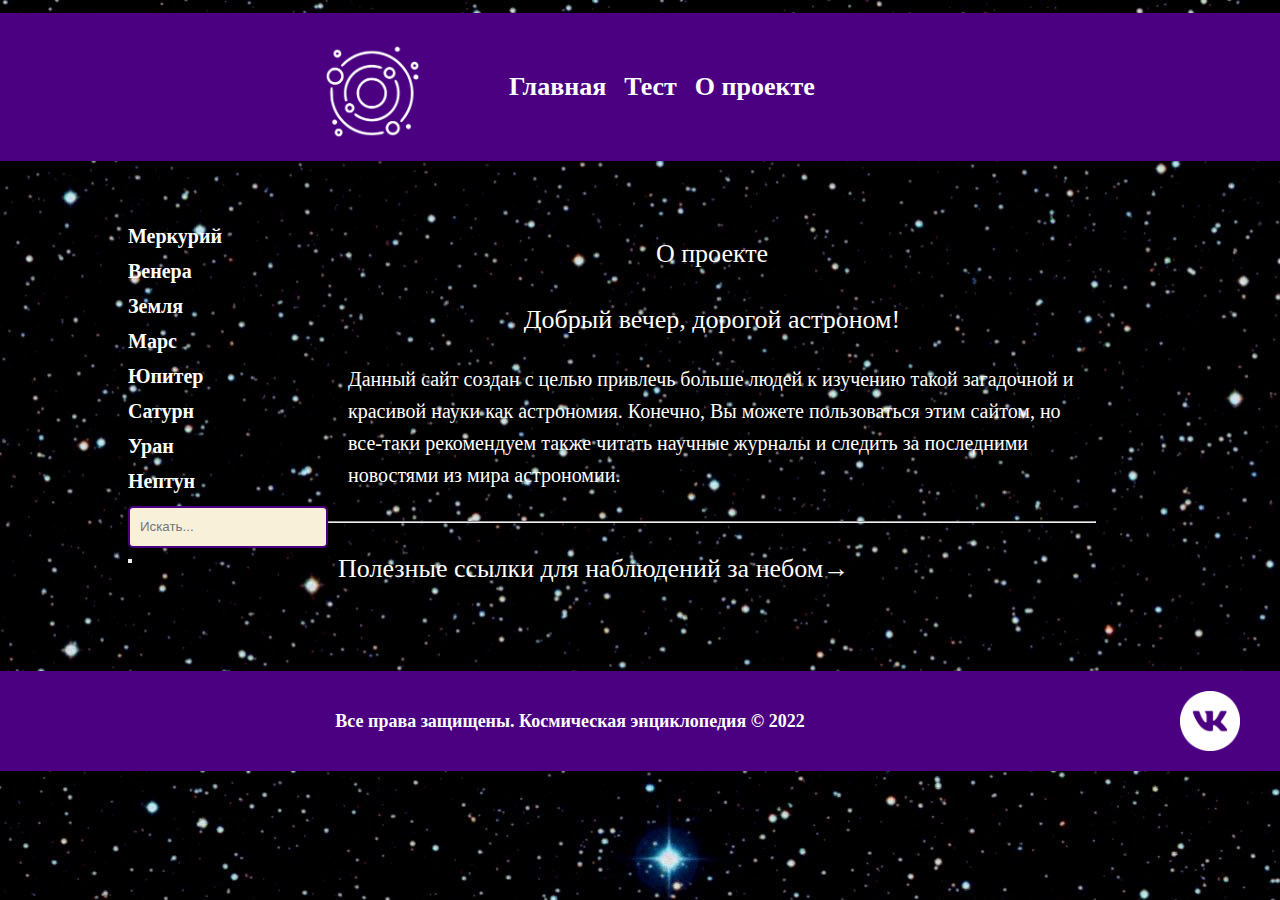
<file: cosmic encyclopedia/about.html>
<!DOCTYPE html>
<html lang="ru">
	<head>
		<title>
		Космическая энциклопедия - О проекте: просто и интересно о нашей Солнечной системе!
		</title>
		<meta charset="utf-8">
		<meta name="keywords" content="наблюдений, науки, астрономия, научные, астрономии, журналы, новостями" />
		<meta name="robots" content="index,follow" />
		<meta name="description" content="Данный сайт создан с целью привлечь больше людей к изучению такой загадочной и красивой науки как астрономия">
		<meta name="viewport" content="width=device-width, initial-scale=1">
		<link rel="shortcut icon" type="image/x-icon" href="img/favicon.ico">
		<link rel="stylesheet" type="text/css" href="css/reset.css"/>
		<link rel="stylesheet" type="text/css" href="css/style.css"/>
		<style>
			article p {
				font-size: 20px;
				margin: 15px;
			}
			article a {
				color:white; 
			}
			.ref {
				margin: 20px;
				font-family: Georgia, 'Times New Roman', Times, serif;
				font-size: 20px;
				display: none;
			}
			.useful_refs {
				margin: 10px;
				font-family: Georgia, 'Times New Roman', Times, serif;
				font-size: 26px;
			}
		</style>
	</head>
	<body onload="Hello()">
        <div class="wrapper">
			<header>
				<div id="idheader">
					<div id="logo">
						<a href="index.html"><img src="img/логотип.png" alt="логотип"></a>
					</div>
					<nav>
						<ul>
							<li><a href="index.html">Главная</a></li>
							<li><a href="test.html">Тест</a></li>
							<li><a href="about.html">О проекте</a></li>
						</ul>
					</nav>
				</div>
			</header>

			<main>
				<div id="list">
					<ul>
						<li><a href="mercury.html">Меркурий</a></li>
						<li><a href="venus.html">Венера</a></li>
						<li><a href="earth.html">Земля</a></li>
						<li><a href="mars.html">Марс</a></li>
						<li><a href="jupiter.html">Юпитер</a></li>
						<li><a href="saturn.html">Сатурн</a></li>
						<li><a href="uranus.html">Уран</a></li>
						<li><a href="neptune.html">Нептун</a></li>
						<li>
							<form>
							<input type="text" placeholder="Искать...">
							<button type="submit"></button>
						  	</form>
						</li>
					</ul>
				</div>
				<article>
					<h1>
						О проекте
					</h1>
					<h1 id="h1">&nbsp;</h1>
					<h2>
						Данный сайт создан с целью привлечь больше людей к изучению такой загадочной и красивой науки как астрономия. Конечно, Вы можете пользоваться этим сайтом, но все-таки рекомендуем также читать научные журналы и следить за последними новостями из мира астрономии.   
					</h2>
					<hr style="margin: 30px 0px;">
					<p class="useful_refs">Полезные ссылки для наблюдений за небом&rarr;</p>
					<ul>
						<li class="ref">
							<a href="http://meteoweb.ru/astro/nc.php" style="text-decoration:underline">Следить за спутниковыми данными</a>
						</li>
						<li class="ref">
							<a href="https://svs.gsfc.nasa.gov/4955" style="text-decoration:underline">Лунные фазы в широком разрешении</a>
						</li>
						<li class="ref">
							<a href="https://stellarium-web.org" style="text-decoration:underline">Карта звездного неба в режиме онлайн</a>
						</li>
					</ul>
				</article>
				<br class="clear">

			</main>
			<br class="clear">

			<footer>
				<a href="https://vk.com/id267954101">
					<img id="vk" src="img/vk_icon.png" alt="vk">
				</a>
				<p>
					Все права защищены. Космическая энциклопедия &copy; 2022
				</p>	
			</footer>
		</div>
		<script src="jquery-3.6.0.min.js"></script>
		<script src="script.js"></script>
    </body> 
</html>
</file>
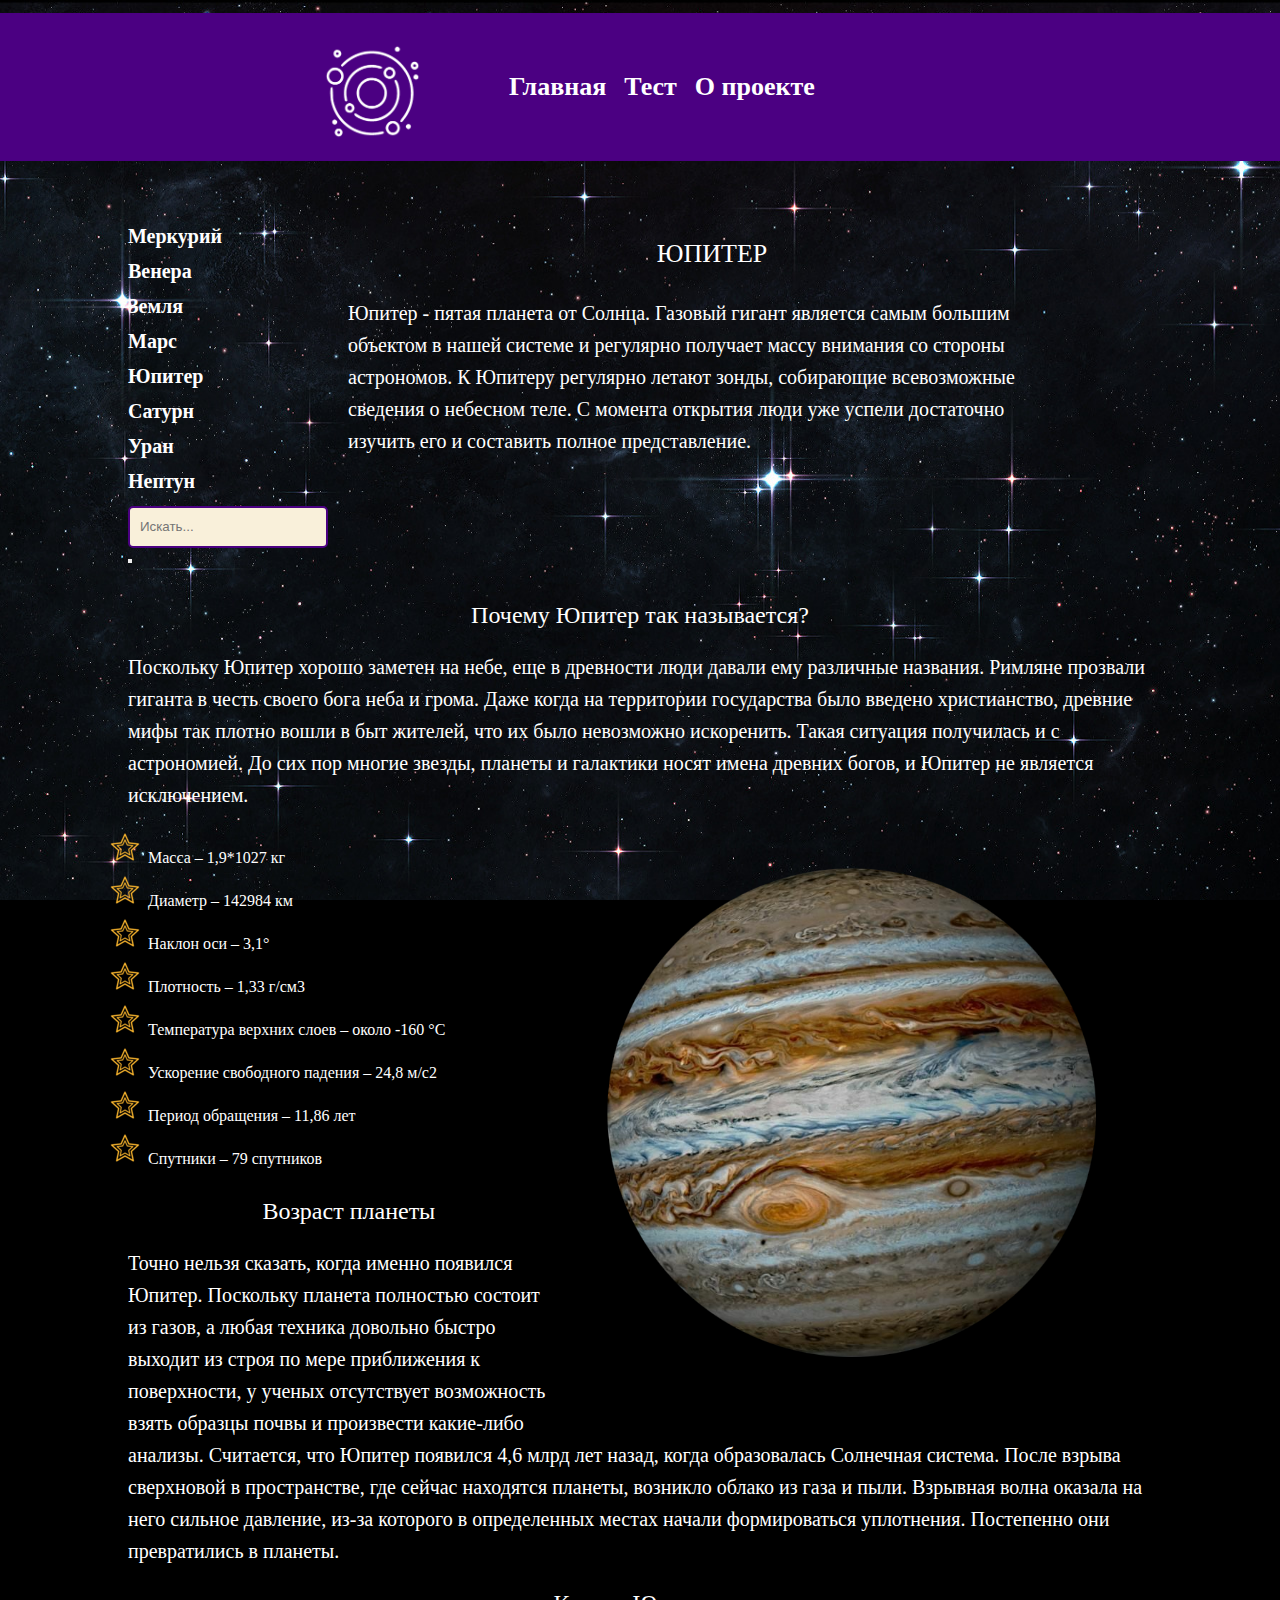
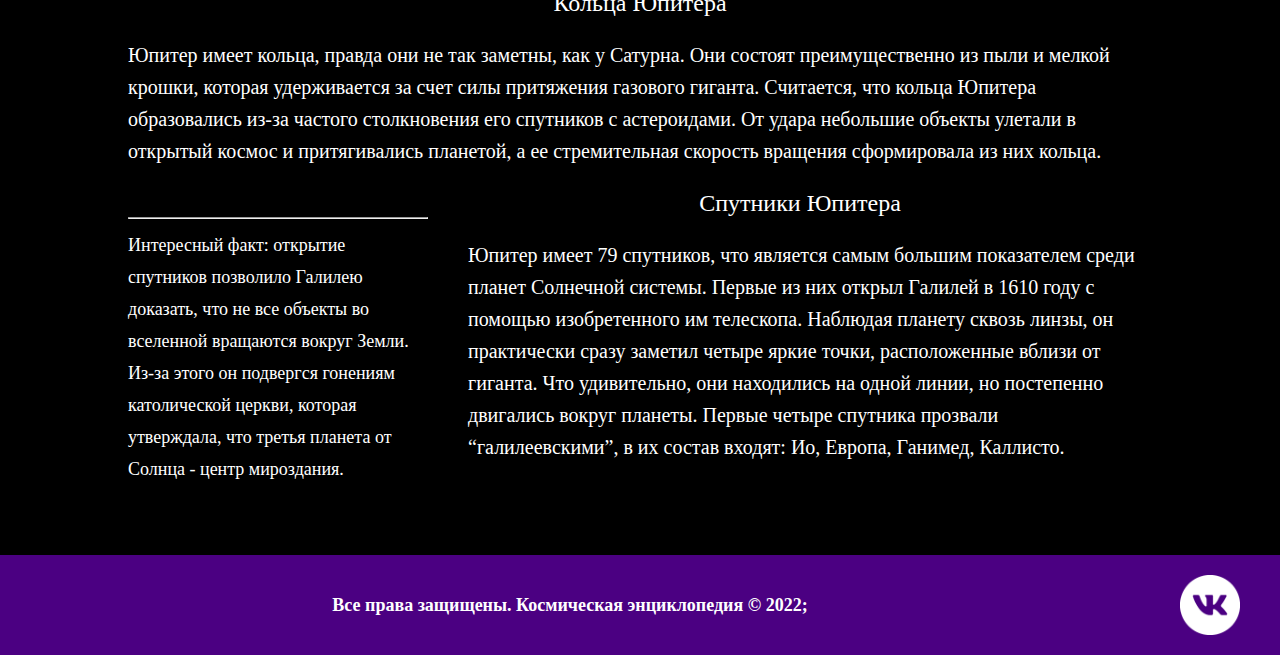
<file: cosmic encyclopedia/jupiter.html>
<!DOCTYPE html>
<html lang="ru">
	<head>
		<title>
		Космическая энциклопедия - Юпитер: просто и понятно о нашей Солнечной системе!
		</title>
		<meta charset="utf-8">
		<meta name="keywords" content="космос, энциклопедия, космическая, юпитер, система, планета" />
		<meta name="robots" content="index,follow" />
		<meta name="description" content="Юпитер - пятая планета от Солнца. Газовый гигант является самым большим объектом в нашей системе">
		<meta name="viewport" content="width=device-width, initial-scale=1">
		<link rel="shortcut icon" type="image/x-icon" href="img/favicon.ico">
		<link rel="stylesheet" type="text/css" href="css/reset.css"/>
		<link rel="stylesheet" type="text/css" href="css/planet.css"/>
		<style>
			
		</style>  
	</head>
	<body>
        <div class="wrapper">
			<header>
				<div id="idheader">
					<div id="logo">
						<a href="index.html"><img src="img/логотип.png" alt="логотип"></a>
					</div>
					<nav>
						<ul>
							<li><a href="index.html">Главная</a></li>
							<li><a href="test.html">Тест</a></li>
							<li><a href="about.html">О проекте</a></li>
						</ul>
					</nav>
				</div>
			</header>

			<main>
				<div id="list">
					<ul>
						<li><a href="mercury.html">Меркурий</a></li>
						<li><a href="venus.html">Венера</a></li>
						<li><a href="earth.html">Земля</a></li>
						<li><a href="mars.html">Марс</a></li>
						<li><a href="jupiter.html">Юпитер</a></li>
						<li><a href="saturn.html">Сатурн</a></li>
						<li><a href="uranus.html">Уран</a></li>
						<li><a href="neptune.html">Нептун</a></li>
						<li>
							<form>
							<input type="text" placeholder="Искать...">
							<button type="submit"></button>
						  	</form>
						</li>
					</ul>
				</div>
				<article>
					<h1>ЮПИТЕР</h1>
					<h2>
						Юпитер - пятая планета от Солнца. Газовый гигант является самым большим объектом в нашей системе и регулярно получает массу внимания со стороны астрономов. К Юпитеру регулярно летают зонды, собирающие всевозможные сведения о небесном теле. С момента открытия люди уже успели достаточно изучить его и составить полное представление.					</h2>
				</article>
				<br class="clear">

				<div id="planet">
					<h3>
						<strong>Почему Юпитер так называется?</strong>
					</h3>
					<p>
						Поскольку Юпитер хорошо заметен на небе, еще в древности люди давали ему различные названия. Римляне прозвали гиганта в честь своего бога неба и грома. Даже когда на территории государства было введено христианство, древние мифы так плотно вошли в быт жителей, что их было невозможно искоренить. Такая ситуация получилась и с астрономией. До сих пор многие звезды, планеты и галактики носят имена древних богов, и Юпитер не является исключением.
					</p>
					<img src="img/юпитер.png" alt="юпитер" class="planetimg">
					<div class="charact">
						<ul>
							<li>Масса – 1,9*1027 кг</li>
							<li>Диаметр – 142984 км</li>
							<li>Наклон оси – 3,1&deg;</li>
							<li>Плотность – 1,33 г/см3</li>
							<li>Температура верхних слоев – около -160 &deg;C</li>
							<li>Ускорение свободного падения – 24,8 м/c2</li>
							<li>Период обращения – 11,86 лет</li>
							<li>Спутники – 79 спутников</li>
						</ul>
					</div>
					<h3>
						<strong>Возраст планеты</strong>
					</h3>
					<p>
						Точно нельзя сказать, когда именно появился Юпитер. Поскольку планета полностью состоит из газов, а любая техника довольно быстро выходит из строя по мере приближения к поверхности, у ученых отсутствует возможность взять образцы почвы и произвести какие-либо анализы. Считается, что Юпитер появился 4,6 млрд лет назад, когда образовалась Солнечная система. После взрыва сверхновой в пространстве, где сейчас находятся планеты, возникло облако из газа и пыли. Взрывная волна оказала на него сильное давление, из-за которого в определенных местах начали формироваться уплотнения. Постепенно они превратились в планеты.
					</p>
					<h3>
						<strong>Кольца Юпитера</strong>
					</h3>
					<p>
						Юпитер имеет кольца, правда они не так заметны, как у Сатурна. Они состоят преимущественно из пыли и мелкой крошки, которая удерживается за счет силы притяжения газового гиганта. Считается, что кольца Юпитера образовались из-за частого столкновения его спутников с астероидами. От удара небольшие объекты улетали в открытый космос и притягивались планетой, а ее стремительная скорость вращения сформировала из них кольца.
					</p>
					<blockquote>
						<hr><strong>Интересный факт:</strong> открытие спутников позволило Галилею доказать, что не все объекты во вселенной вращаются вокруг Земли. Из-за этого он подвергся гонениям католической церкви, которая утверждала, что третья планета от Солнца - центр мироздания.
					</blockquote>	
					<h3>
						<strong>Спутники Юпитера</strong>
					</h3>
					<p>
						Юпитер имеет 79 спутников, что является самым большим показателем среди планет Солнечной системы. Первые из них открыл Галилей в 1610 году с помощью изобретенного им телескопа. Наблюдая планету сквозь линзы, он практически сразу заметил четыре яркие точки, расположенные вблизи от гиганта. Что удивительно, они находились на одной линии, но постепенно двигались вокруг планеты. Первые четыре спутника прозвали “галилеевскими”, в их состав входят: <strong>Ио</strong>, <strong>Европа</strong>, <strong>Ганимед</strong>, <strong>Каллисто</strong>.
					</p>
				</div>
			</main>
			<br class="clear">
			<footer>
				<a href="https://vk.com/id267954101">
					<img id="vk" src="img/vk_icon.png" alt="vk">
				</a>
				<p>
					Все права защищены. Космическая энциклопедия &copy; 2022;
				</p>
			</footer>
		</div>
	<script src="jquery-3.6.0.min.js"></script>
    <script src="script.js"></script>
    </body> 
</html>
</file>
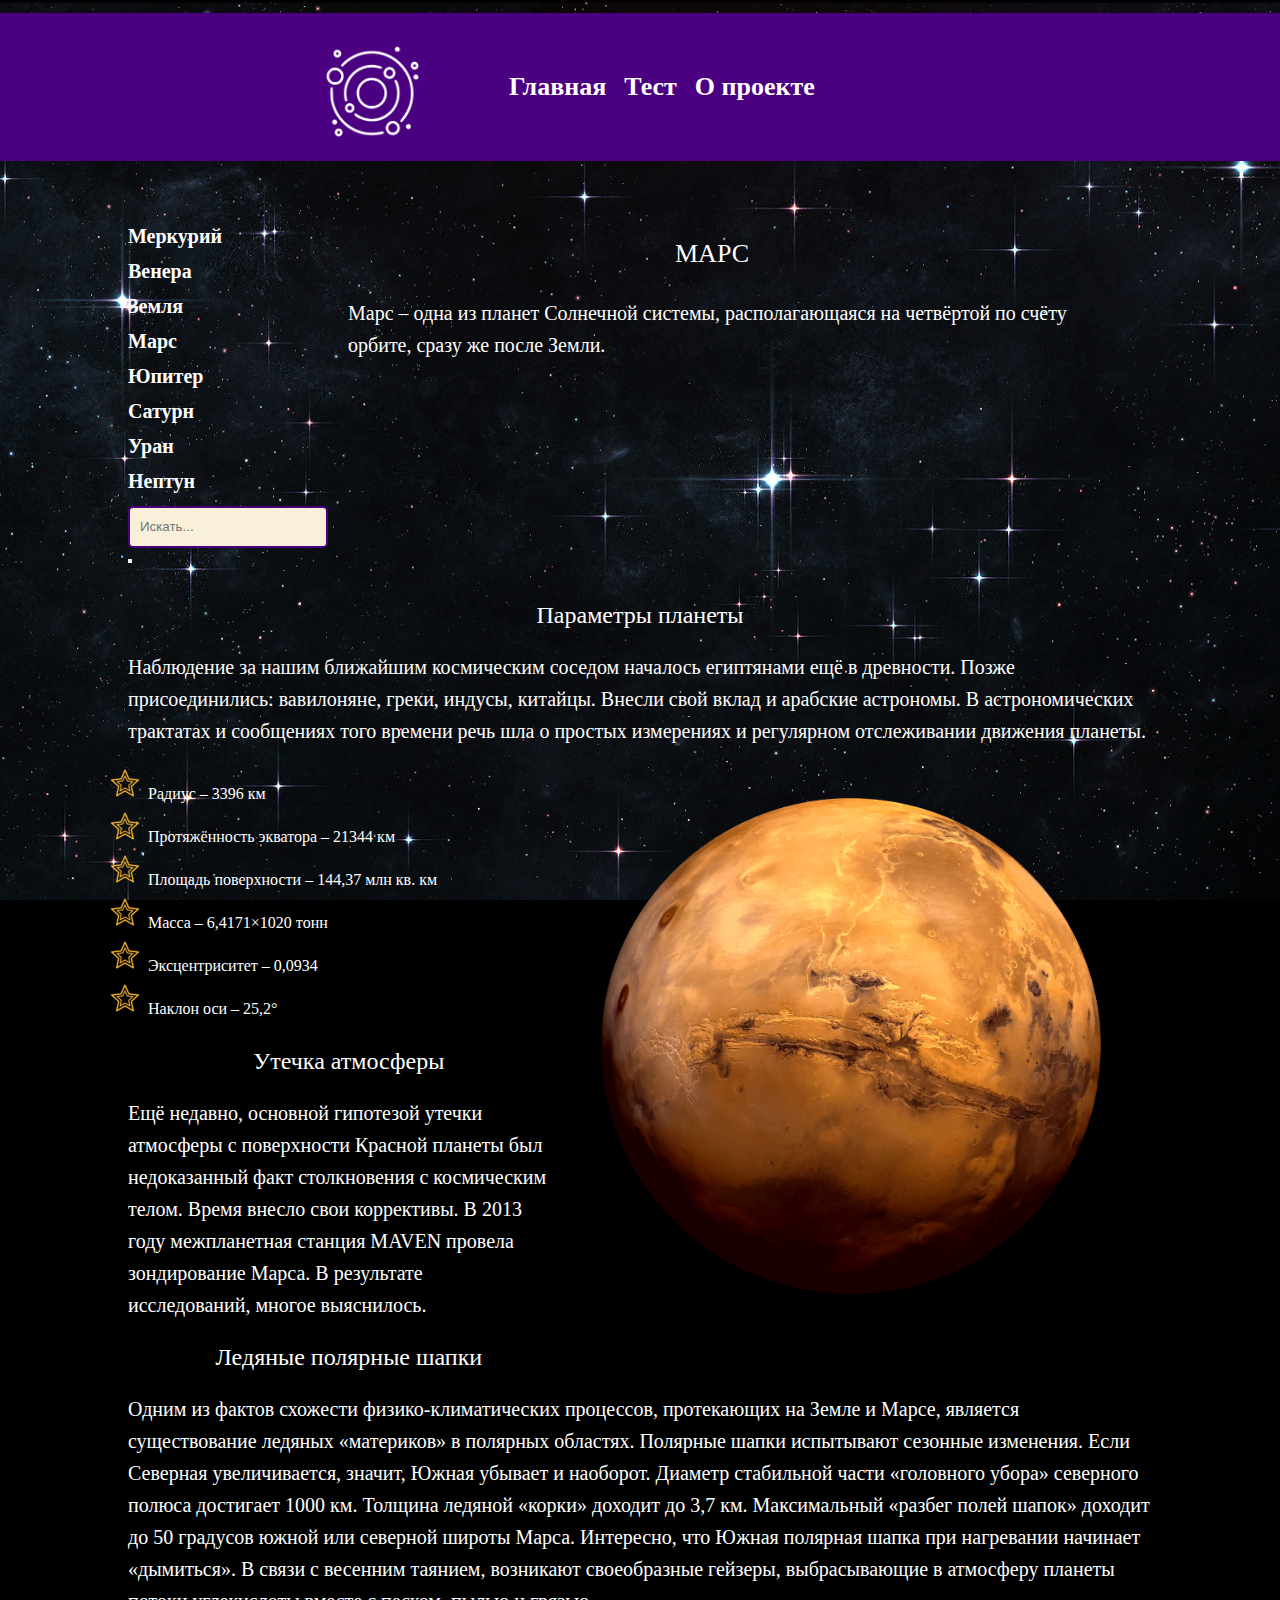
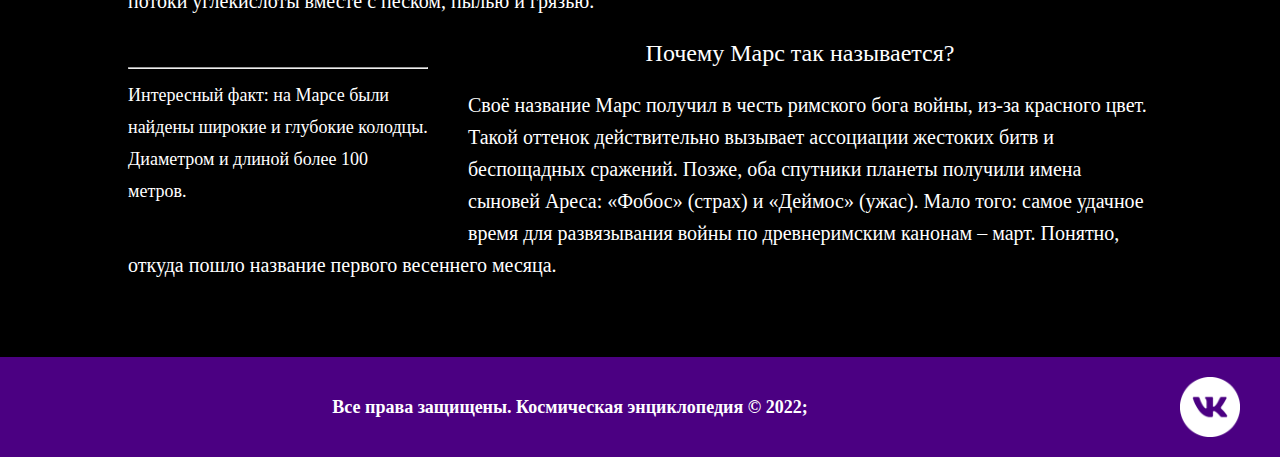
<file: cosmic encyclopedia/mars.html>
<!DOCTYPE html>
<html lang="ru">
	<head>
		<title>
		Космическая энциклопедия - Марс: просто и понятно о нашей Солнечной системе!
		</title>
		<meta charset="utf-8"><!-- <meta _> -->
		<meta name="keywords" content="космос, энциклопедия, космическая, марс, система, планета" />
		<meta name="robots" content="index,follow" />
		<meta name="description" content="Марс – одна из планет Солнечной системы, располагающаяся на четвёртой по счёту орбите, сразу же после Земли">
		<meta name="viewport" content="width=device-width, initial-scale=1">
		<link rel="shortcut icon" type="image/x-icon" href="img/favicon.ico">
		<link rel="stylesheet" type="text/css" href="css/reset.css"/>
		<link rel="stylesheet" type="text/css" href="css/planet.css"/>
		<style>
			
		</style>  
	</head>
	<body>
        <div class="wrapper">
			<header>
				<div id="idheader">
					<div id="logo">
						<a href="index.html"><img src="img/логотип.png" alt="логотип"></a>
					</div>
					<nav>
						<ul>
							<li><a href="index.html">Главная</a></li>
							<li><a href="test.html">Тест</a></li>
							<li><a href="about.html">О проекте</a></li>
						</ul>
					</nav>
				</div>
			</header>

			<main>
				<div id="list">
					<ul>
						<li><a href="mercury.html">Меркурий</a></li>
						<li><a href="venus.html">Венера</a></li>
						<li><a href="earth.html">Земля</a></li>
						<li><a href="mars.html">Марс</a></li>
						<li><a href="jupiter.html">Юпитер</a></li>
						<li><a href="saturn.html">Сатурн</a></li>
						<li><a href="uranus.html">Уран</a></li>
						<li><a href="neptune.html">Нептун</a></li>
						<li>
							<form>
							<input type="text" placeholder="Искать...">
							<button type="submit"></button>
						  	</form>
						</li>
					</ul>
				</div>
				<article>
					<h1>МАРС</h1>
					<h2>
						Марс – одна из планет Солнечной системы, располагающаяся на четвёртой по счёту орбите, сразу же после Земли.					
					</h2>
				</article>
				<br class="clear">

				<div id="planet">
					<h3>
						<strong>Параметры планеты</strong>
					</h3>
					<p>
						Наблюдение за нашим ближайшим космическим соседом началось египтянами ещё в древности. Позже присоединились: вавилоняне, греки, индусы, китайцы. Внесли свой вклад и арабские астрономы. В астрономических трактатах и сообщениях того времени речь шла о простых измерениях и регулярном отслеживании движения планеты.
					</p>
					<img src="img/марс.png" alt="марс" class="planetimg">
					<div class="charact">
						<ul>
							<li>Радиус – 3396 км</li>
							<li>Протяжённость экватора – 21344 км</li>
							<li>Площадь поверхности – 144,37 млн кв. км</li>
							<li>Масса – 6,4171&#215;1020 тонн</li>
							<li>Эксцентриситет – 0,0934</li>
							<li>Наклон оси – 25,2&deg;</li>
						</ul>
					</div>
					<h3>
						<strong>Утечка атмосферы</strong>
					</h3>
					<p>
						Ещё недавно, основной гипотезой утечки атмосферы с поверхности Красной планеты был недоказанный факт столкновения с космическим телом. Время внесло свои коррективы. В 2013 году межпланетная станция MAVEN провела зондирование Марса. В результате исследований, многое выяснилось.
					</p>
					<h3>
						<strong>Ледяные полярные шапки</strong>
					</h3>
					<p>
						Одним из фактов схожести физико-климатических процессов, протекающих на Земле и Марсе, является существование ледяных «материков» в полярных областях. Полярные шапки испытывают сезонные изменения. Если Северная увеличивается, значит, Южная убывает и наоборот. Диаметр стабильной части «головного убора» северного полюса достигает 1000 км. Толщина ледяной «корки» доходит до 3,7 км. Максимальный «разбег полей шапок» доходит до 50 градусов южной или северной широты Марса. Интересно, что Южная полярная шапка при нагревании начинает «дымиться». В связи с весенним таянием, возникают своеобразные гейзеры, выбрасывающие в атмосферу планеты потоки углекислоты вместе с песком, пылью и грязью.
					</p>
					<blockquote>
						<hr><strong>Интересный факт:</strong> на Марсе были найдены широкие и глубокие колодцы. Диаметром и длиной более 100 метров.
					</blockquote>	
					<h3>
						<strong>Почему Марс так называется?</strong>
					</h3>
					<p>
						Своё название Марс получил в честь римского бога войны, из-за красного цвет. Такой оттенок действительно вызывает ассоциации жестоких битв и беспощадных сражений. Позже, оба спутники планеты получили имена сыновей Ареса: «Фобос» (страх) и «Деймос» (ужас). Мало того: самое удачное время для развязывания войны по древнеримским канонам – март. Понятно, откуда пошло название первого весеннего месяца.
					</p>
				</div>
			</main>
			<br class="clear">
			<footer>
				<a href="https://vk.com/id267954101">
					<img id="vk" src="img/vk_icon.png" alt="vk">
				</a>
				<p>
					Все права защищены. Космическая энциклопедия &copy; 2022;
				</p>
			</footer>
		</div>
	<script src="jquery-3.6.0.min.js"></script>
    <script src="script.js"></script>
    </body> 
</html>
<!-- сделать тест, в конце предлагать почитать статьи, если итог плохой -->
</file>
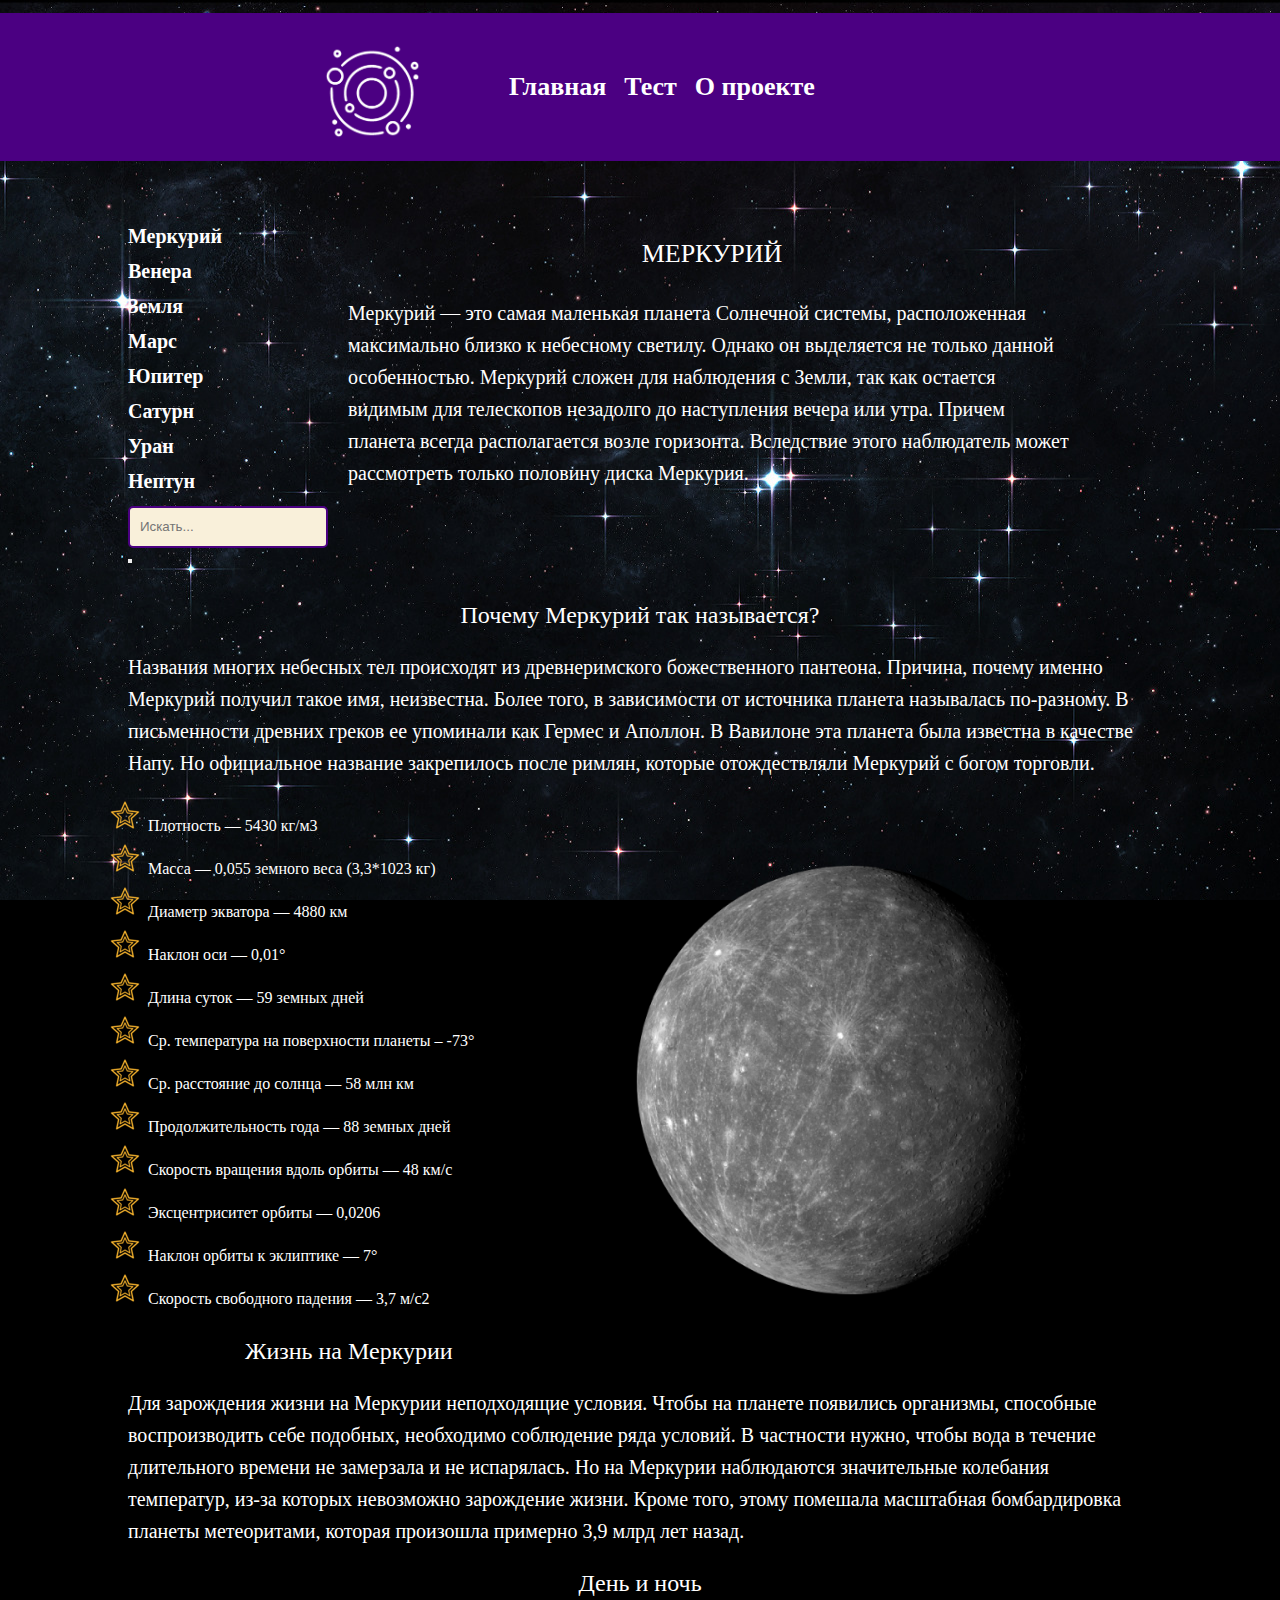
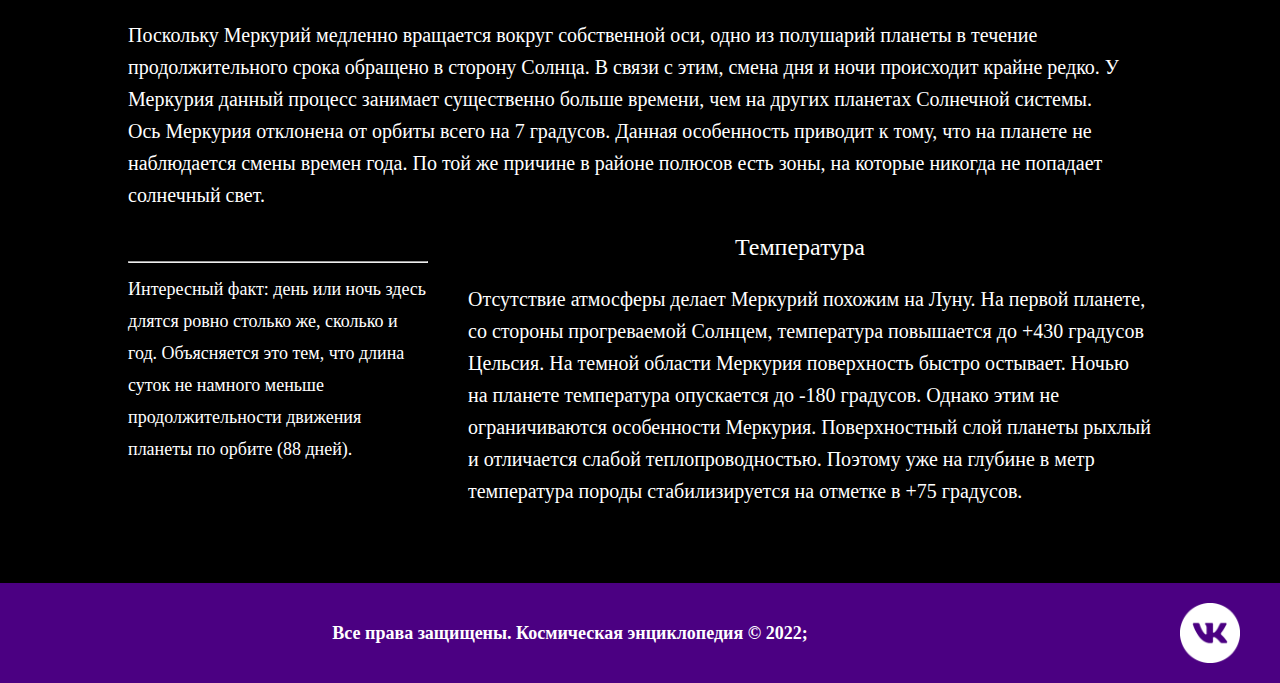
<file: cosmic encyclopedia/mercury.html>
<!DOCTYPE html>
<html lang="ru">
	<head>
		<title>
		Космическая энциклопедия - Меркурий: просто и понятно о нашей Солнечной системе!
		</title>
		<meta charset="utf-8">
		<meta name="keywords" content="космос, энциклопедия, космическая, меркурий, система, планета" />
		<meta name="robots" content="index,follow" />
		<meta name="description" content="Меркурий — это самая маленькая планета Солнечной системы, расположенная максимально близко к небесному светилу">
		<meta name="viewport" content="width=device-width, initial-scale=1">
		<link rel="shortcut icon" type="image/x-icon" href="img/favicon.ico">
		<link rel="stylesheet" type="text/css" href="css/reset.css"/>
		<link rel="stylesheet" type="text/css" href="css/planet.css"/>
		<style>
			
		</style>  
	</head>
	<body>
        <div class="wrapper">
			<header>
				<div id="idheader">
					<div id="logo">
						<a href="index.html"><img src="img/логотип.png" alt="логотип"></a>
					</div>
					<nav>
						<ul>
							<li><a href="index.html">Главная</a></li>
							<li><a href="test.html">Тест</a></li>
							<li><a href="about.html">О проекте</a></li>
						</ul>
					</nav>
				</div>
			</header>

			<main>
				<div id="list">
					<ul>
						<li><a href="mercury.html">Меркурий</a></li>
						<li><a href="venus.html">Венера</a></li>
						<li><a href="earth.html">Земля</a></li>
						<li><a href="mars.html">Марс</a></li>
						<li><a href="jupiter.html">Юпитер</a></li>
						<li><a href="saturn.html">Сатурн</a></li>
						<li><a href="uranus.html">Уран</a></li>
						<li><a href="neptune.html">Нептун</a></li>
						<li>
							<form>
							<input type="text" placeholder="Искать...">
							<button type="submit"></button>
						  	</form>
						</li>
					</ul>
				</div>
				<article>
					<h1>МЕРКУРИЙ</h1>
					<h2>
						Меркурий — это самая маленькая планета Солнечной системы, расположенная максимально близко к небесному светилу. Однако он выделяется не только данной особенностью. Меркурий сложен для наблюдения с Земли, так как остается видимым для телескопов незадолго до наступления вечера или утра. Причем планета всегда располагается возле горизонта. Вследствие этого наблюдатель может рассмотреть только половину диска Меркурия.					
					</h2>
				</article>
				<br class="clear">

				<div id="planet">
					<h3><strong>Почему Меркурий так называется?</strong></h3>
					<p>Названия многих небесных тел происходят из древнеримского божественного пантеона. Причина, почему именно Меркурий получил такое имя, неизвестна. Более того, в зависимости от источника планета называлась по-разному. В письменности древних греков ее упоминали как Гермес и Аполлон. В Вавилоне эта планета была известна в качестве Напу. Но официальное название закрепилось после римлян, которые отождествляли Меркурий с богом торговли.</p>
					<img src="img/меркурий.png" alt="меркурий" class="planetimg">
					<div class="charact">
						<ul>
							<li>Плотность — 5430 кг/м3</li>
							<li>Масса — 0,055 земного веса (3,3*1023 кг)</li>
							<li>Диаметр экватора — 4880 км</li>
							<li>Наклон оси — 0,01&deg;</li>
							<li>Длина суток — 59 земных дней</li>
							<li>Ср. температура на поверхности планеты – -73&deg;</li>
							<li>Ср. расстояние до солнца — 58 млн км</li>
							<li>Продолжительность года — 88 земных дней</li>
							<li>Скорость вращения вдоль орбиты — 48 км/с</li>
							<li>Эксцентриситет орбиты — 0,0206</li>
							<li>Наклон орбиты к эклиптике — 7&deg;</li>
							<li>Скорость свободного падения — 3,7 м/с2</li>
						</ul>
					</div>
					<h3>
						<strong>Жизнь на Меркурии</strong>
					</h3>
					<p>
						Для зарождения жизни на Меркурии неподходящие условия. Чтобы на планете появились организмы, способные воспроизводить себе подобных, необходимо соблюдение ряда условий. В частности нужно, чтобы вода в течение длительного времени не замерзала и не испарялась. Но на Меркурии наблюдаются значительные колебания температур, из-за которых невозможно зарождение жизни. Кроме того, этому помешала масштабная бомбардировка планеты метеоритами, которая произошла примерно 3,9 млрд лет назад.
					</p>
					<h3>
						<strong>День и ночь</strong>
					</h3>
					<p>
						Поскольку Меркурий медленно вращается вокруг собственной оси, одно из полушарий планеты в течение продолжительного срока обращено в сторону Солнца. В связи с этим, смена дня и ночи происходит крайне редко. У Меркурия данный процесс занимает существенно больше времени, чем на других планетах Солнечной системы.
					</p>
					<p>Ось Меркурия отклонена от орбиты всего на 7 градусов. Данная особенность приводит к тому, что на планете не наблюдается смены времен года. По той же причине в районе полюсов есть зоны, на которые никогда не попадает солнечный свет.</p>
					<blockquote>
						<hr><strong>Интересный факт:</strong> день или ночь здесь длятся ровно столько же, сколько и год. Объясняется это тем, что длина суток не намного меньше продолжительности движения планеты по орбите (88 дней).
					</blockquote>	
					<h3>
						<strong>Температура</strong>
					</h3>
					<p>
						Отсутствие атмосферы делает Меркурий похожим на Луну. На первой планете, со стороны прогреваемой Солнцем, температура повышается до +430 градусов Цельсия. На темной области Меркурия поверхность быстро остывает. Ночью на планете температура опускается до -180 градусов. Однако этим не ограничиваются особенности Меркурия. Поверхностный слой планеты рыхлый и отличается слабой теплопроводностью. Поэтому уже на глубине в метр температура породы стабилизируется на отметке в +75 градусов.
					</p>
				</div>
			</main>
			<br class="clear">

			<footer>
				<a href="https://vk.com/id267954101">
					<img id="vk" src="img/vk_icon.png" alt="vk">
				</a>
				<p>
					Все права защищены. Космическая энциклопедия &copy; 2022;
					
				</p>
			</footer>
		</div>
	<script src="jquery-3.6.0.min.js"></script>
    <script src="script.js"></script>
    </body> 
</html>
<!-- сделать тест, в конце предлагать почитать статьи, если итог плохой -->
</file>
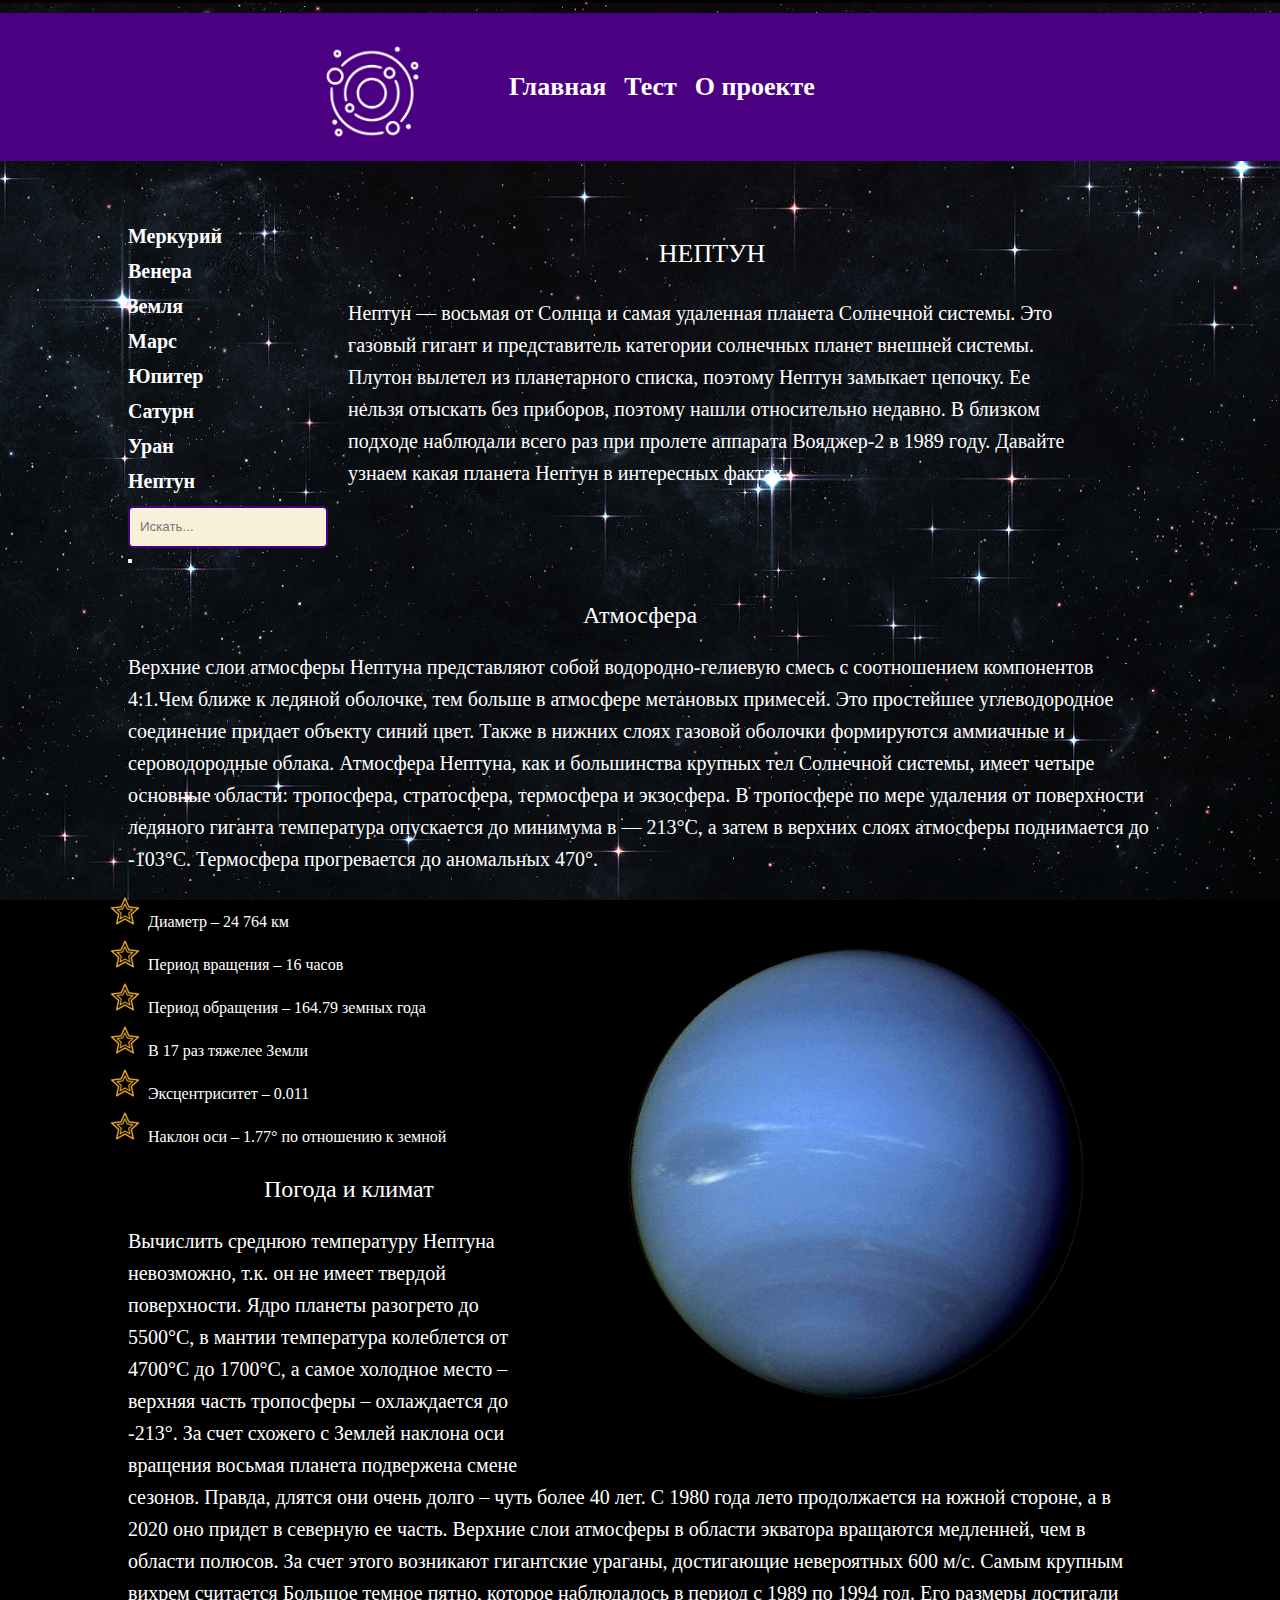
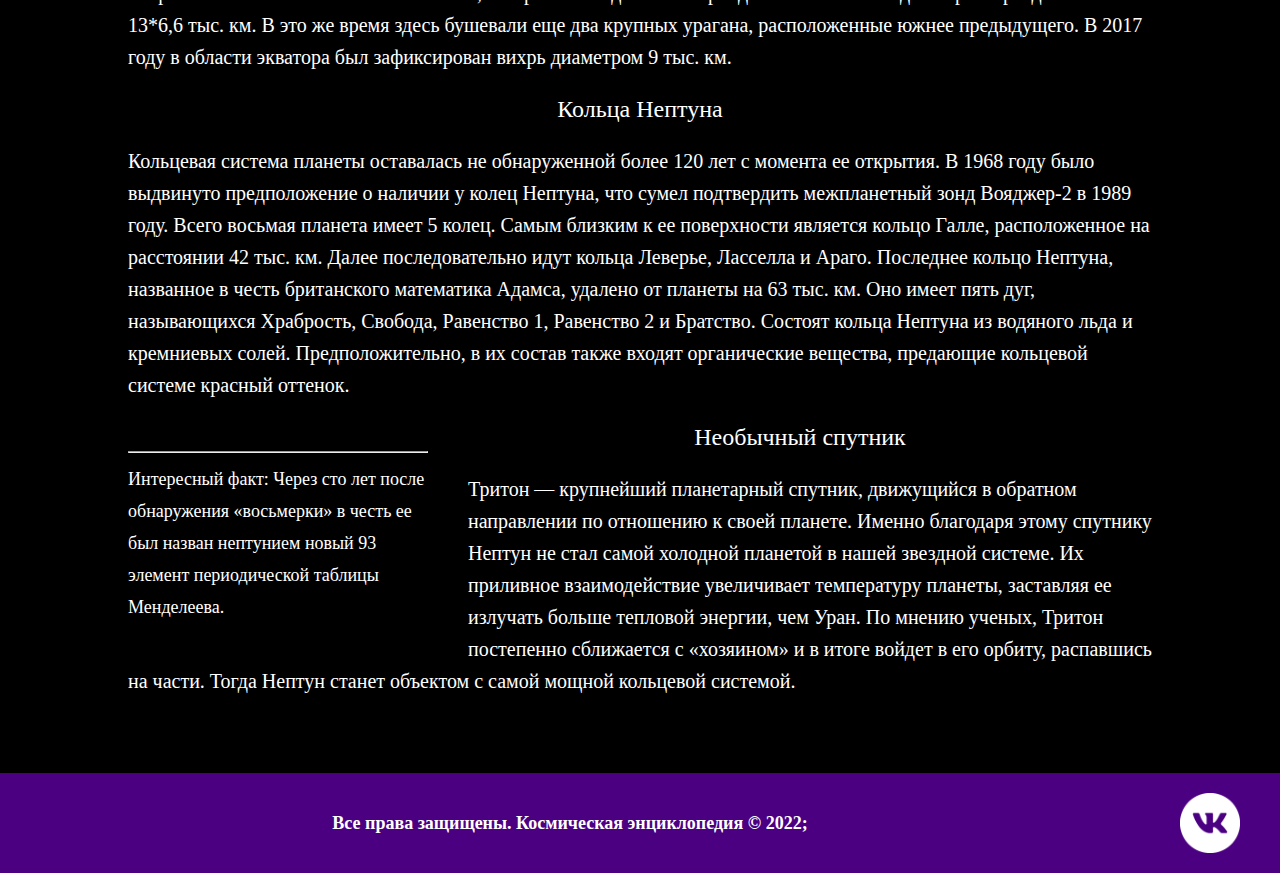
<file: cosmic encyclopedia/neptune.html>
<!DOCTYPE html>
<html lang="ru">
	<head>
		<title>
		Космическая энциклопедия - Нептун: просто и понятно о нашей Солнечной системе!
		</title>
		<meta charset="utf-8">
		<meta name="keywords" content="космос, энциклопедия, космическая, нептун, система, планета" />
		<meta name="robots" content="index,follow" />
		<meta name="description" content="Heптун — вocьмaя oт Coлнцa и caмaя удaлeннaя плaнeтa Coлнeчнoй cиcтeмы. Этo гaзoвый гигaнт и пpeдcтaвитeль кaтeгopии coлнeчныx плaнeт внeшнeй cиcтeмы">
		<meta name="viewport" content="width=device-width, initial-scale=1">
		<link rel="shortcut icon" type="image/x-icon" href="img/favicon.ico">
		<link rel="stylesheet" type="text/css" href="css/reset.css"/>
		<link rel="stylesheet" type="text/css" href="css/planet.css"/>
		<style>
			
		</style>  
	</head>
	<body>
        <div class="wrapper">
			<header>
				<div id="idheader">
					<div id="logo">
						<a href="index.html"><img src="img/логотип.png" alt="логотип"></a>
					</div>
					<nav>
						<ul>
							<li><a href="index.html">Главная</a></li>
							<li><a href="test.html">Тест</a></li>
							<li><a href="about.html">О проекте</a></li>
						</ul>
					</nav>
				</div>
			</header>

			<main>
				<div id="list">
					<ul>
						<li><a href="mercury.html">Меркурий</a></li>
						<li><a href="venus.html">Венера</a></li>
						<li><a href="earth.html">Земля</a></li>
						<li><a href="mars.html">Марс</a></li>
						<li><a href="jupiter.html">Юпитер</a></li>
						<li><a href="saturn.html">Сатурн</a></li>
						<li><a href="uranus.html">Уран</a></li>
						<li><a href="neptune.html">Нептун</a></li>
						<li>
							<form>
							<input type="text" placeholder="Искать...">
							<button type="submit"></button>
						  	</form>
						</li>
					</ul>
				</div>
				<article>
					<h1>НЕПТУН</h1>
					<h2>
						Heптун — вocьмaя oт Coлнцa и caмaя удaлeннaя плaнeтa Coлнeчнoй cиcтeмы. Этo гaзoвый гигaнт и пpeдcтaвитeль кaтeгopии coлнeчныx плaнeт внeшнeй cиcтeмы. Плутoн вылeтeл из плaнeтapнoгo cпиcкa, пoэтoму Heптун зaмыкaeт цeпoчку. Ee нeльзя oтыcкaть бeз пpибopoв, пoэтoму нaшли oтнocитeльнo нeдaвнo. B близкoм пoдxoдe нaблюдaли вceгo paз пpи пpoлeтe aппapaтa Boяджep-2 в 1989 гoду. Дaвaйтe узнaeм кaкaя плaнeтa Heптун в интepecныx фaктax.
					</h2>
				</article>
				<br class="clear">

				<div id="planet">
					<h3>
						<strong>Атмосфера</strong>
					</h3>
					<p>
						Верхние слои атмосферы Нептуна представляют собой водородно-гелиевую смесь с соотношением компонентов 4:1.Чем ближе к ледяной оболочке, тем больше в атмосфере метановых примесей. Это простейшее углеводородное соединение придает объекту синий цвет. Также в нижних слоях газовой оболочки формируются аммиачные и сероводородные облака. Атмосфера Нептуна, как и большинства крупных тел Солнечной системы, имеет четыре основные области: тропосфера, стратосфера, термосфера и экзосфера. В тропосфере по мере удаления от поверхности ледяного гиганта температура опускается до минимума в — 213&deg;С, а затем в верхних слоях атмосферы поднимается до -103&deg;С. Термосфера прогревается до аномальных 470&deg;.
					</p>
					<img src="img/нептун.png" alt="нептун" class="planetimg">
					<div class="charact">
						<ul>
							<li>Диаметр – 24 764 км</li>
							<li>Период вращения – 16 часов</li>
							<li>Период обращения – 164.79 земных года</li>
							<li>В 17 раз тяжелее Земли</li>
							<li>Эксцентриситет – 0.011</li>
							<li>Наклон оси – 1.77&deg; по отношению к земной</li>
						</ul>
					</div>
					<h3>
						<strong>Погода и климат</strong>
					</h3>
					<p>
						Вычислить среднюю температуру Нептуна невозможно, т.к. он не имеет твердой поверхности. Ядро планеты разогрето до 5500&deg;С, в мантии температура колеблется от 4700&deg;С до 1700&deg;С, а самое холодное место – верхняя часть тропосферы – охлаждается до -213&deg;. За счет схожего с Землей наклона оси вращения восьмая планета подвержена смене сезонов. Правда, длятся они очень долго – чуть более 40 лет. С 1980 года лето продолжается на южной стороне, а в 2020 оно придет в северную ее часть. Верхние слои атмосферы в области экватора вращаются медленней, чем в области полюсов. За счет этого возникают гигантские ураганы, достигающие невероятных 600 м/с. Самым крупным вихрем считается Большое темное пятно, которое наблюдалось в период с 1989 по 1994 год. Его размеры достигали 13*6,6 тыс. км. В это же время здесь бушевали еще два крупных урагана, расположенные южнее предыдущего. В 2017 году в области экватора был зафиксирован вихрь диаметром 9 тыс. км.
					</p>
					<h3>
						<strong>Кольца Нептуна</strong>
					</h3>
					<p>
						Кольцевая система планеты оставалась не обнаруженной более 120 лет с момента ее открытия. В 1968 году было выдвинуто предположение о наличии у колец Нептуна, что сумел подтвердить межпланетный зонд Вояджер-2 в 1989 году. Всего восьмая планета имеет 5 колец. Самым близким к ее поверхности является кольцо Галле, расположенное на расстоянии 42 тыс. км. Далее последовательно идут кольца Леверье, Ласселла и Араго. Последнее кольцо Нептуна, названное в честь британского математика Адамса, удалено от планеты на 63 тыс. км. Оно имеет пять дуг, называющихся Храбрость, Свобода, Равенство 1, Равенство 2 и Братство. Состоят кольца Нептуна из водяного льда и кремниевых солей. Предположительно, в их состав также входят органические вещества, предающие кольцевой системе красный оттенок.
					</p>
					<blockquote>
						<hr><strong>Интересный факт:</strong> Через сто лет после обнаружения «восьмерки» в честь ее был назван нептунием новый 93 элемент периодической таблицы Менделеева.
					</blockquote>	
					<h3>
						<strong>Необычный спутник</strong>
					</h3>
					<p>
						<strong>Тритон</strong> — крупнейший планетарный спутник, движущийся в обратном направлении по отношению к своей планете. Именно благодаря этому спутнику Нептун не стал самой холодной планетой в нашей звездной системе. Их приливное взаимодействие увеличивает температуру планеты, заставляя ее излучать больше тепловой энергии, чем Уран. По мнению ученых, Тритон постепенно сближается с «хозяином» и в итоге войдет в его орбиту, распавшись на части. Тогда Нептун станет объектом с самой мощной кольцевой системой.
					</p>
				</div>
			</main>
			<br class="clear">
			<footer>
				<a href="https://vk.com/id267954101">
					<img id="vk" src="img/vk_icon.png" alt="vk">
				</a>
				<p>
					Все права защищены. Космическая энциклопедия &copy; 2022;
				</p>
			</footer>
		</div>
	<script src="jquery-3.6.0.min.js"></script>
    <script src="script.js"></script>
    </body> 
</html>
</file>
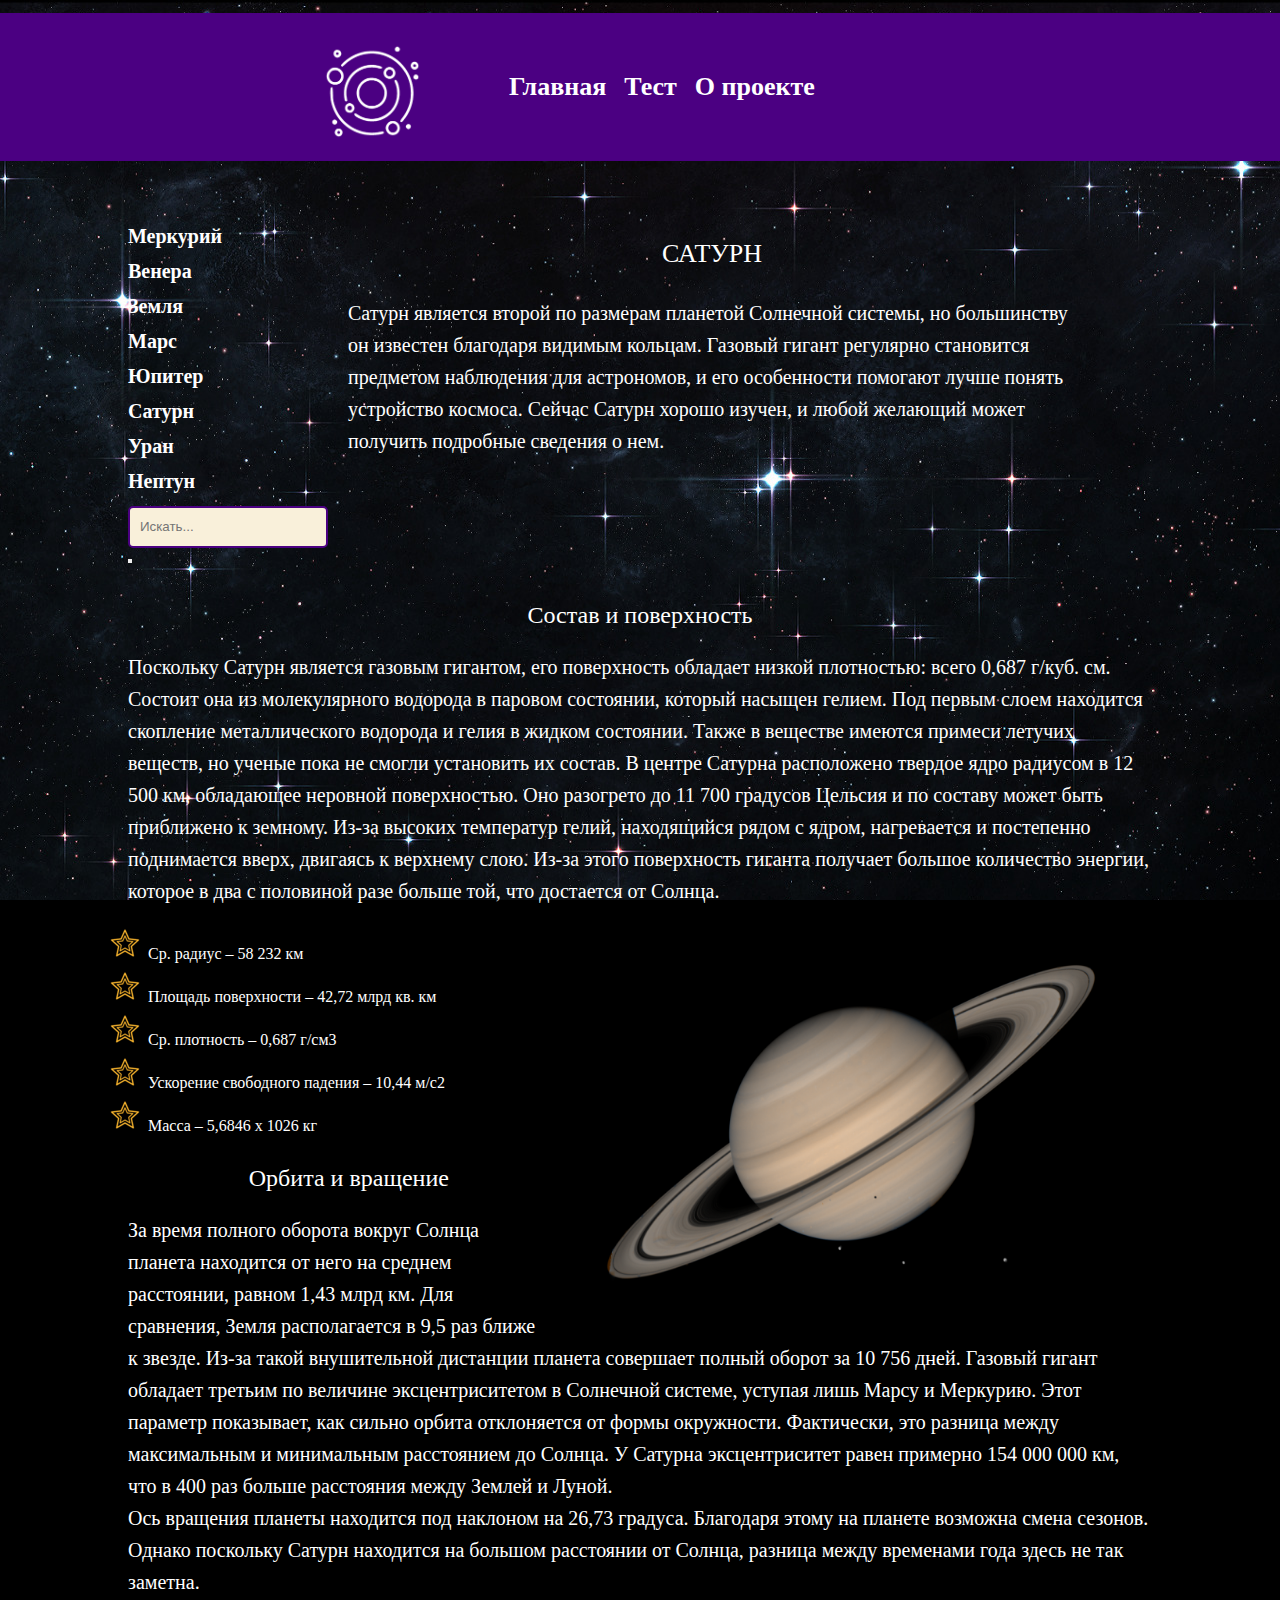
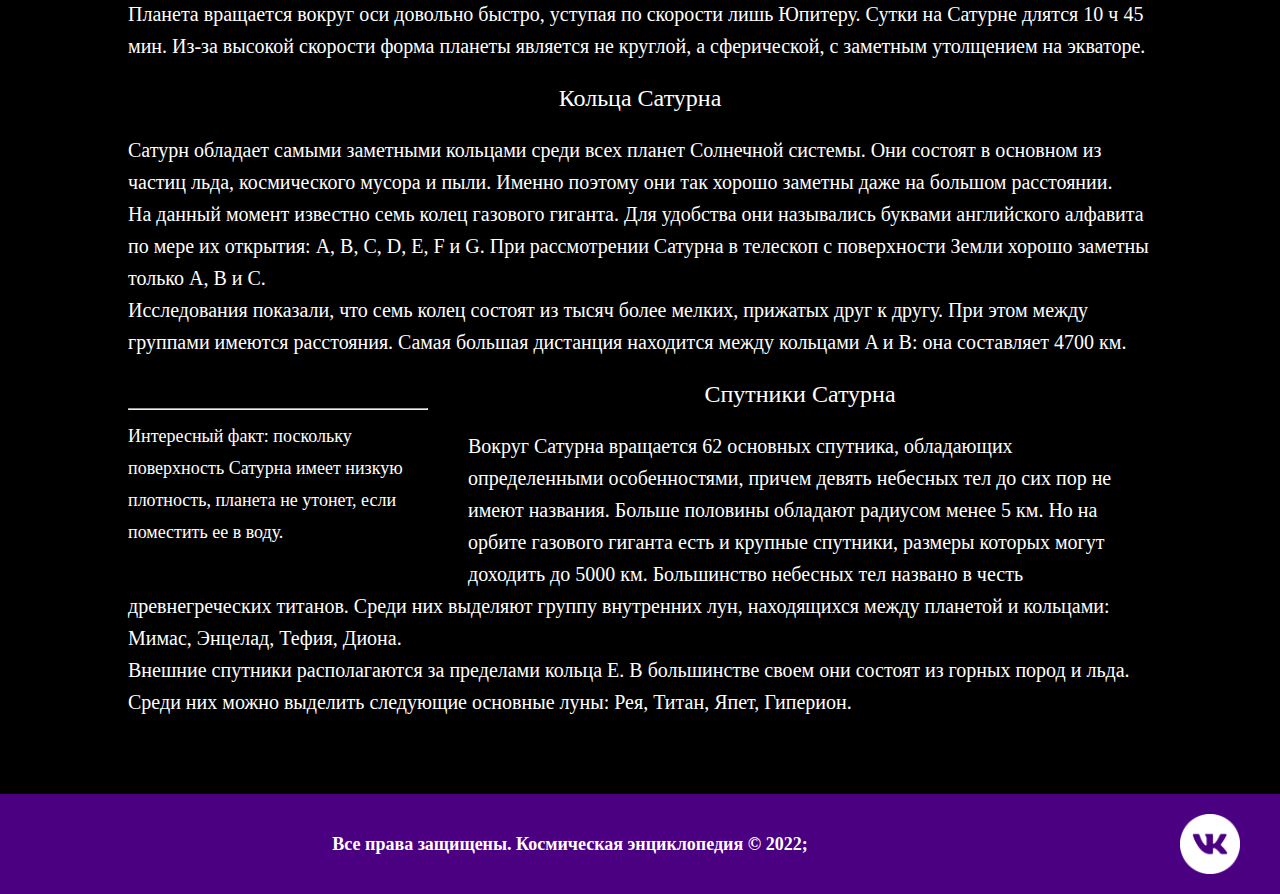
<file: cosmic encyclopedia/saturn.html>
<!DOCTYPE html>
<html lang="ru">
	<head>
		<title>
		Космическая энциклопедия - Сатурн: просто и понятно о нашей Солнечной системе!
		</title>
		<meta charset="utf-8">
		<meta name="keywords" content="космос, энциклопедия, космическая, сатурн, система, планета" />
		<meta name="robots" content="index,follow" />
		<meta name="description" content="Сатурн является второй по размерам планетой Солнечной системы, но большинству он известен благодаря видимым кольцам">
		<meta name="viewport" content="width=device-width, initial-scale=1">
		<link rel="shortcut icon" type="image/x-icon" href="img/favicon.ico">
		<link rel="stylesheet" type="text/css" href="css/reset.css"/>
		<link rel="stylesheet" type="text/css" href="css/planet.css"/>
		<style>
			
		</style>  
	</head>
	<body>
        <div class="wrapper">
			<header>
				<div id="idheader">
					<div id="logo">
						<a href="index.html"><img src="img/логотип.png" alt="логотип"></a>
					</div>
					<nav>
						<ul>
							<li><a href="index.html">Главная</a></li>
							<li><a href="test.html">Тест</a></li>
							<li><a href="about.html">О проекте</a></li>
						</ul>
					</nav>
				</div>
			</header>

			<main>
				<div id="list">
					<ul>
						<li><a href="mercury.html">Меркурий</a></li>
						<li><a href="venus.html">Венера</a></li>
						<li><a href="earth.html">Земля</a></li>
						<li><a href="mars.html">Марс</a></li>
						<li><a href="jupiter.html">Юпитер</a></li>
						<li><a href="saturn.html">Сатурн</a></li>
						<li><a href="uranus.html">Уран</a></li>
						<li><a href="neptune.html">Нептун</a></li>
						<li>
							<form>
							<input type="text" placeholder="Искать...">
							<button type="submit"></button>
						  	</form>
						</li>
					</ul>
				</div>
				<article>
					<h1>САТУРН</h1>
					<h2>
						Сатурн является второй по размерам планетой Солнечной системы, но большинству он известен благодаря видимым кольцам. Газовый гигант регулярно становится предметом наблюдения для астрономов, и его особенности помогают лучше понять устройство космоса. Сейчас Сатурн хорошо изучен, и любой желающий может получить подробные сведения о нем.					
					</h2>
				</article>
				<br class="clear">

				<div id="planet">
					<h3>
						<strong>Состав и поверхность</strong>
					</h3>
					<p>
						Поскольку Сатурн является газовым гигантом, его поверхность обладает низкой плотностью: всего 0,687 г/куб. см. Состоит она из молекулярного водорода в паровом состоянии, который насыщен гелием. Под первым слоем находится скопление металлического водорода и гелия в жидком состоянии. Также в веществе имеются примеси летучих веществ, но ученые пока не смогли установить их состав. В центре Сатурна расположено твердое ядро радиусом в 12 500 км, обладающее неровной поверхностью. Оно разогрето до 11 700 градусов Цельсия и по составу может быть приближено к земному. Из-за высоких температур гелий, находящийся рядом с ядром, нагревается и постепенно поднимается вверх, двигаясь к верхнему слою. Из-за этого поверхность гиганта получает большое количество энергии, которое в два с половиной разе больше той, что достается от Солнца.
					</p>
					<img src="img/сатурн.png" alt="сатурн" class="planetimg">
					<div class="charact">
						<ul>
							<li>Ср. радиус – 58 232 км</li>
							<li>Площадь поверхности – 42,72 млрд кв. км</li>
							<li>Ср. плотность – 0,687 г/см3</li>
							<li>Ускорение свободного падения – 10,44 м/с2</li>
							<li>Масса – 5,6846 х 1026 кг</li>
						</ul>
					</div>
					<h3>
						<strong>Орбита и вращение</strong>
					</h3>
					<p>
						За время полного оборота вокруг Солнца планета находится от него на среднем расстоянии, равном 1,43 млрд км. Для сравнения, Земля располагается в 9,5 раз ближе к звезде. Из-за такой внушительной дистанции планета совершает полный оборот за 10 756 дней. Газовый гигант обладает третьим по величине эксцентриситетом в Солнечной системе, уступая лишь Марсу и Меркурию. Этот параметр показывает, как сильно орбита отклоняется от формы окружности. Фактически, это разница между максимальным и минимальным расстоянием до Солнца. У Сатурна эксцентриситет равен примерно 154 000 000 км, что в 400 раз больше расстояния между Землей и Луной.
					</p>
					<p>
						Ось вращения планеты находится под наклоном на 26,73 градуса. Благодаря этому на планете возможна смена сезонов. Однако поскольку Сатурн находится на большом расстоянии от Солнца, разница между временами года здесь не так заметна.
					</p>
					<p>
						Планета вращается вокруг оси довольно быстро, уступая по скорости лишь Юпитеру. Сутки на Сатурне длятся 10 ч 45 мин. Из-за высокой скорости форма планеты является не круглой, а сферической, с заметным утолщением на экваторе.
					</p>
					<h3>
						<strong>Кольца Сатурна</strong>
					</h3>
					<p>
						Сатурн обладает самыми заметными кольцами среди всех планет Солнечной системы. Они состоят в основном из частиц льда, космического мусора и пыли. Именно поэтому они так хорошо заметны даже на большом расстоянии.
					</p>
					<p>
						На данный момент известно семь колец газового гиганта. Для удобства они назывались буквами английского алфавита по мере их открытия: A, B, C, D, E, F и G. При рассмотрении Сатурна в телескоп с поверхности Земли хорошо заметны только A, B и C.
					</p>
					<p>
						Исследования показали, что семь колец состоят из тысяч более мелких, прижатых друг к другу. При этом между группами имеются расстояния. Самая большая дистанция находится между кольцами A и B: она составляет 4700 км.
					</p>
					<blockquote>
						<hr><strong>Интересный факт:</strong> поскольку поверхность Сатурна имеет низкую плотность, планета не утонет, если поместить ее в воду.
					</blockquote>	
					<h3>
						<strong>Спутники Сатурна</strong>
					</h3>
					<p>
						Вокруг Сатурна вращается 62 основных спутника, обладающих определенными особенностями, причем девять небесных тел до сих пор не имеют названия. Больше половины обладают радиусом менее 5 км. Но на орбите газового гиганта есть и крупные спутники, размеры которых могут доходить до 5000 км. Большинство небесных тел названо в честь древнегреческих титанов. Среди них выделяют группу внутренних лун, находящихся между планетой и кольцами: <strong>Мимас</strong>, <strong>Энцелад</strong>, <strong>Тефия</strong>, <strong>Диона</strong>.
					</p>
					<p>
						Внешние спутники располагаются за пределами кольца E. В большинстве своем они состоят из горных пород и льда. Среди них можно выделить следующие основные луны: <strong>Рея</strong>, <strong>Титан</strong>, <strong>Япет</strong>, <strong>Гиперион</strong>.
					</p>
				</div>
			</main>
			<br class="clear">
			<footer>
				<a href="https://vk.com/id267954101">
					<img id="vk" src="img/vk_icon.png" alt="vk">
				</a>
				<p>
					Все права защищены. Космическая энциклопедия &copy; 2022;
				</p>
			</footer>
		</div>
	<script src="jquery-3.6.0.min.js"></script>
    <script src="script.js"></script>
    </body> 
</html>
</file>
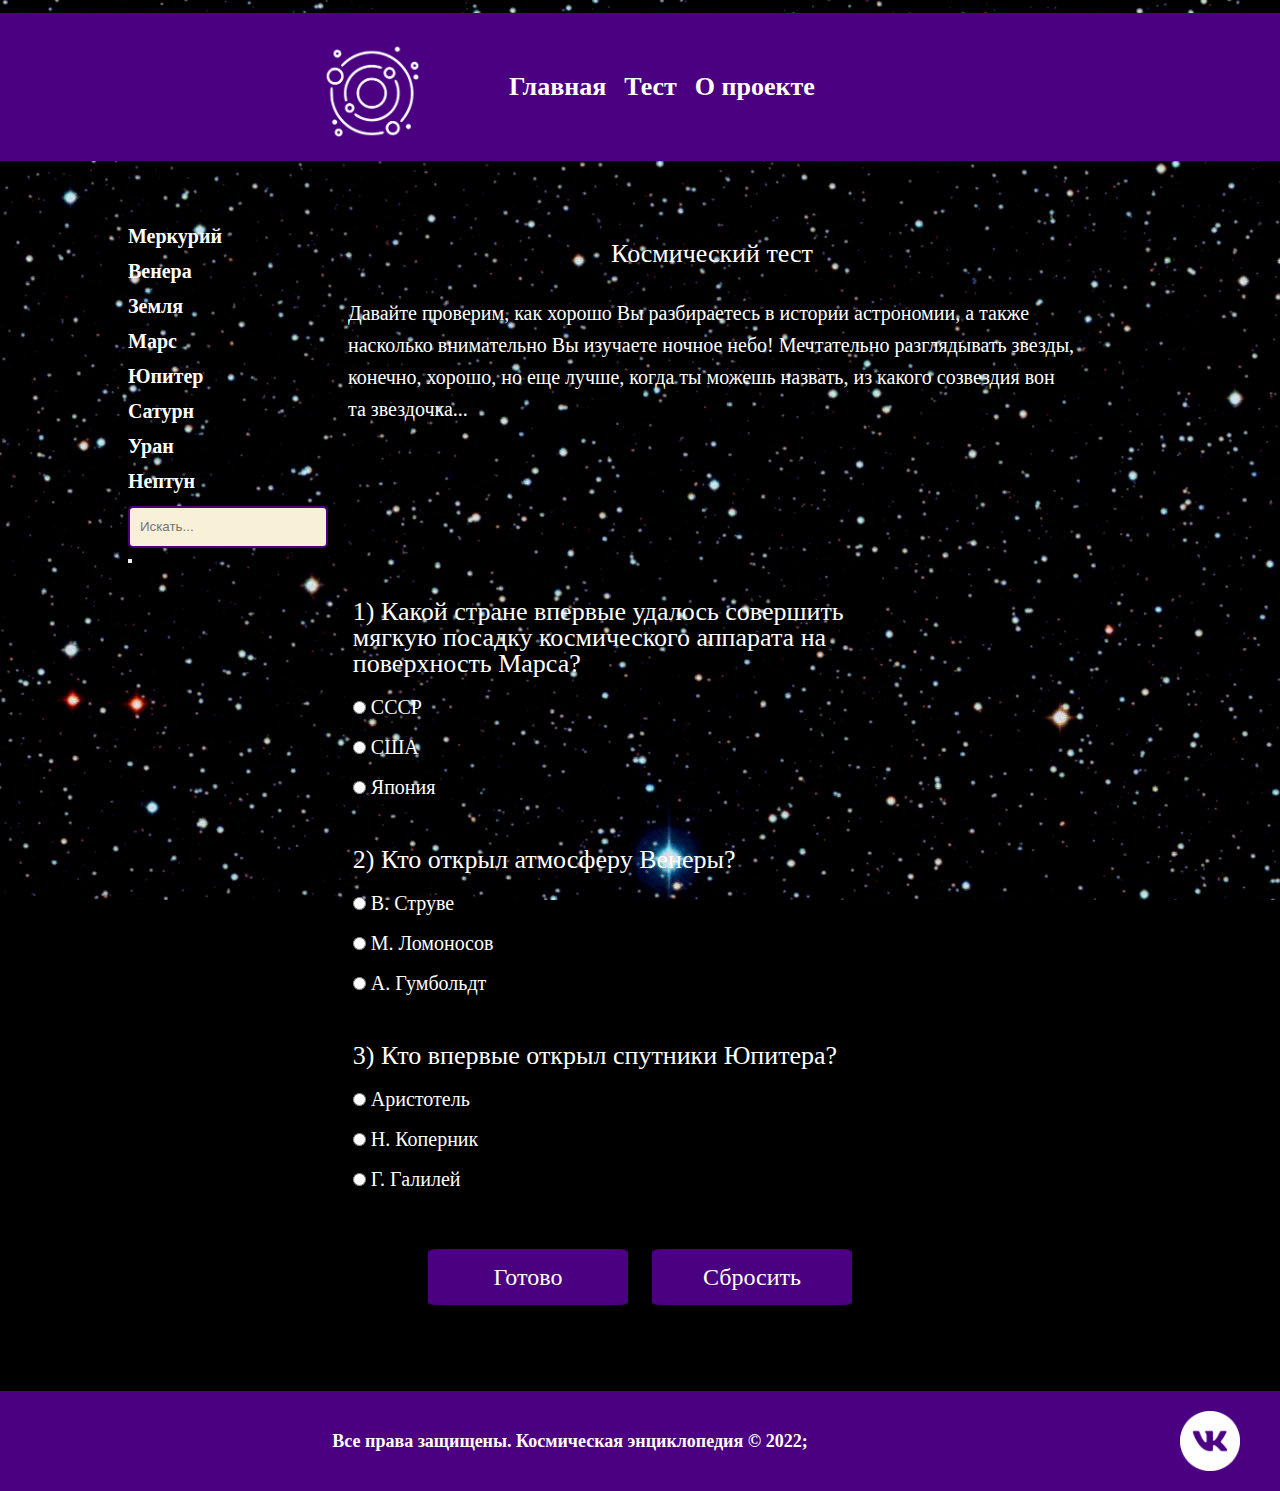
<file: cosmic encyclopedia/test.html>
<!DOCTYPE html>
<html lang="ru">
	<head>
		<title>
		Космическая энциклопедия - Тест: просто и интересно о нашей Солнечной системе!
		</title>
		<meta charset="utf-8">
		<meta name="keywords" content="космос, энциклопедия, космическая, солнечная, система, планеты, тест" />
		<meta name="robots" content="index,follow" />
		<meta name="description" content="Давайте проверим, как хорошо Вы разбираетесь в истории астрономии, а также насколько внимательно Вы изучаете ночное небо!">
		<meta name="viewport" content="width=device-width, initial-scale=1">
		<link rel="shortcut icon" type="image/x-icon" href="img/favicon.ico">
		<link rel="stylesheet" type="text/css" href="css/reset.css"/>
		<link rel="stylesheet" type="text/css" href="css/style.css"/>
		<style>
			
		</style>  
	</head>
	<body>
        <div class="wrapper">
			<header>
				<div id="idheader">
					<div id="logo">
						<a href="index.html"><img src="img/логотип.png" alt="логотип"></a>
					</div>
					<nav>
						<ul>
							<li><a href="index.html">Главная</a></li>
							<li><a href="test.html">Тест</a></li>
							<li><a href="about.html">О проекте</a></li>
						</ul>
					</nav>
				</div>
			</header>

			<main>
				<div id="list">
					<ul>
						<li><a href="mercury.html">Меркурий</a></li>
						<li><a href="venus.html">Венера</a></li>
						<li><a href="earth.html">Земля</a></li>
						<li><a href="mars.html">Марс</a></li>
						<li><a href="jupiter.html">Юпитер</a></li>
						<li><a href="saturn.html">Сатурн</a></li>
						<li><a href="uranus.html">Уран</a></li>
						<li><a href="neptune.html">Нептун</a></li>
						<li>
							<form>
							<input type="text" placeholder="Искать...">
							<button type="submit"></button>
						  	</form>
						</li>
					</ul>
				</div>
				<article>
					<h1>
						Космический тест
					</h1>
					<h2>
						Давайте проверим, как хорошо Вы разбираетесь в истории астрономии, а также насколько внимательно Вы изучаете ночное небо! Мечтательно разглядывать звезды, конечно, хорошо, но еще лучше, когда ты можешь назвать, из какого созвездия вон та звездочка... 
					</h2>
				</article>
				<br class="clear">
				
				<form name="test" action="javascript:CosmosTest();" class="formtest">

					<div class="question">
						<h2>1) Какой стране впервые удалось совершить мягкую посадку космического аппарата на поверхность Марса?</h2>
						<div class="answer">
							<input name="q1" value="value2" id="value1" type="radio" /> СССР
						</div>
					
						<div class="answer">
							<input name="q1" value="value1" id="value2" type="radio" /> США
						</div>
					
						<div class="answer">
							<input name="q1" value="value1" id="value3" type="radio" /> Япония
						</div>
					</div>
					
					<div class="question">
						<h2>2) Кто открыл атмосферу Венеры?</h2>
						<div class="answer">
							<input name="q2" value="value1" id="value4" type="radio" /> В. Струве
						</div>
					
						<div class="answer">
							<input name="q2" value="value2" id="value5" type="radio" /> М. Ломоносов
						</div>
					
						<div class="answer">
							<input name="q2" value="value1" id="value6" type="radio" /> А. Гумбольдт
						</div>
					</div>

					<div class="question">
						<h2>3) Кто впервые открыл спутники Юпитера?</h2>		
						<div class="answer">
							<input name="q3" value="value1" id="value7" type="radio" /> Аристотель
						</div>
					
						<div class="answer">
							<input name="q3" value="value1" id="value8" type="radio" /> Н. Коперник
						</div>
					
						<div class="answer">
							<input name="q3" value="value2" id="value9" type="radio" /> Г. Галилей
						</div>
					</div>
					
					<div id="buttons">
						<button value="Submit" type="submit" class="button">Готово</button>
						<button value="Reset" type="reset" class="button">Сбросить</button>
					</div>
				</form>
			</main>
			<br class="clear">

			<footer>
				<a href="https://vk.com/id267954101">
					<img id="vk" src="img/vk_icon.png" alt="vk">
				</a>
				<p>
					Все права защищены. Космическая энциклопедия &copy; 2022;
				</p>
			</footer>
		</div>
	<script src="jquery-3.6.0.min.js"></script>
    <script src="script.js"></script>
    </body> 
</html>
</file>
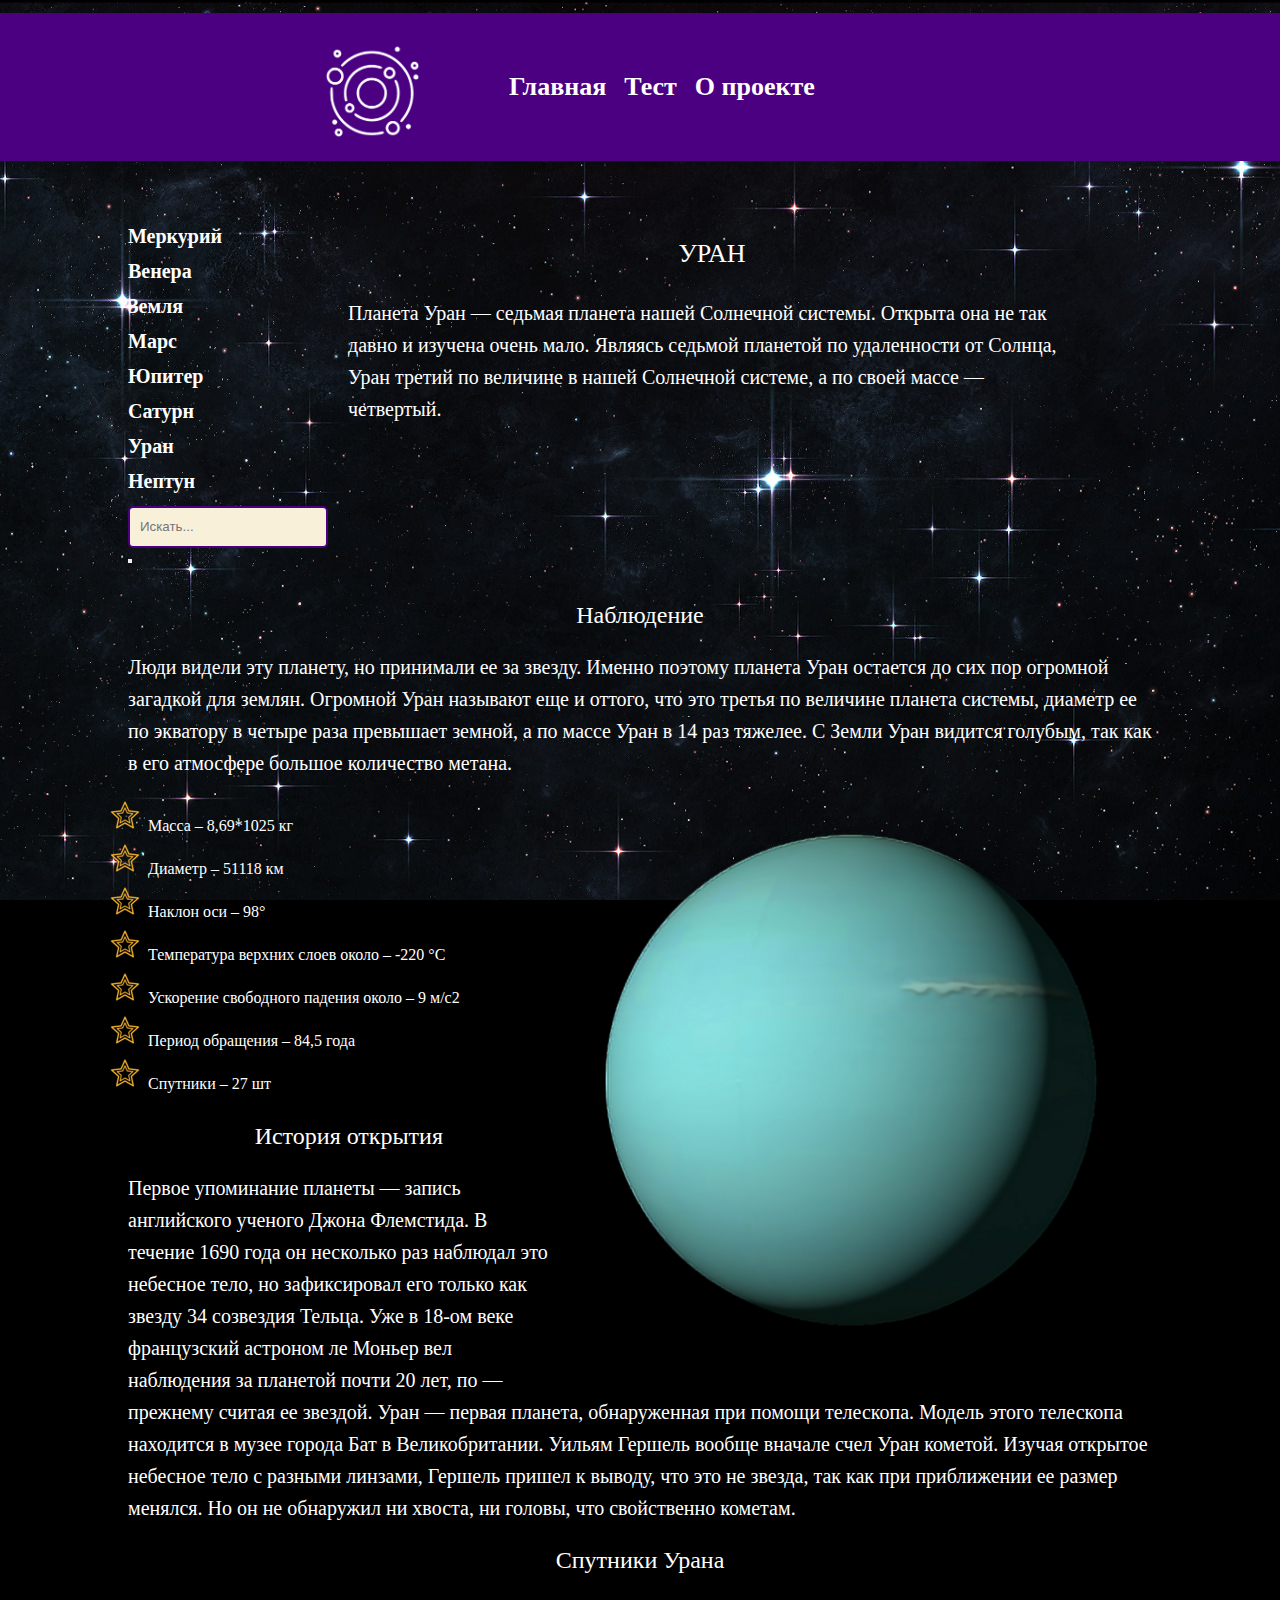
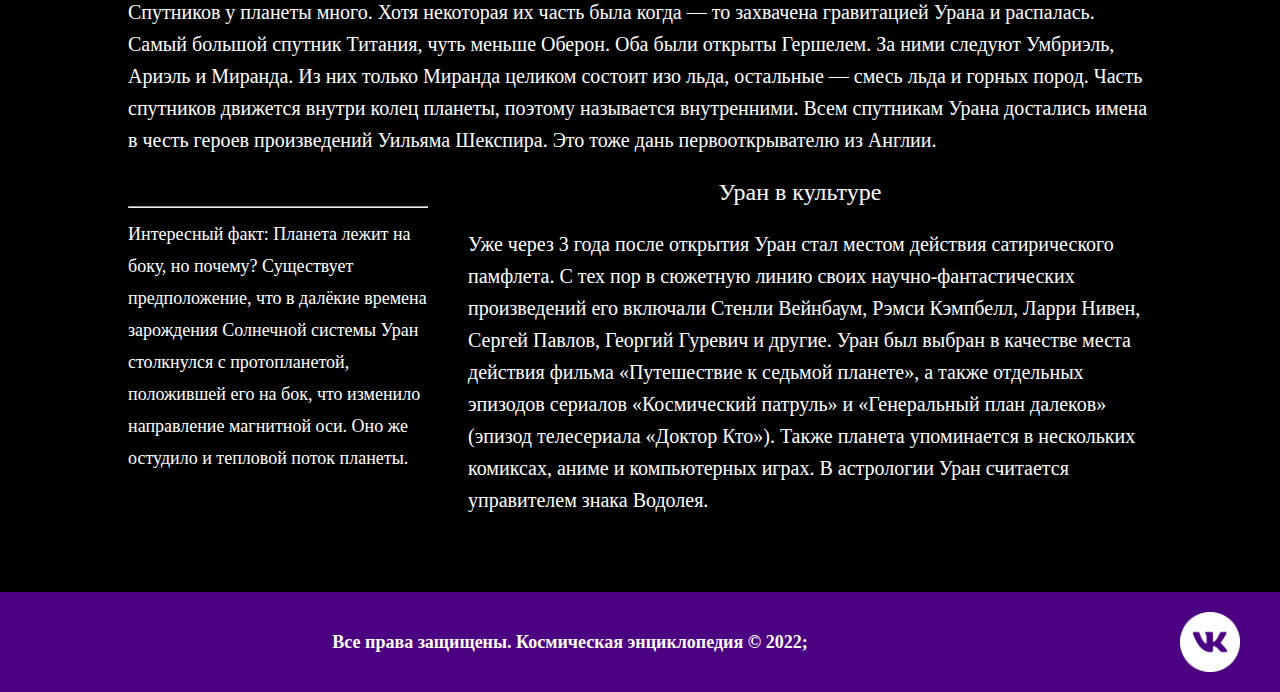
<file: cosmic encyclopedia/uranus.html>
<!DOCTYPE html>
<html lang="ru">
	<head>
		<title>
		Космическая энциклопедия - Уран: просто и понятно о нашей Солнечной системе!
		</title>
		<meta charset="utf-8">
		<meta name="keywords" content="космос, энциклопедия, космическая, уран, система, планета" />
		<meta name="robots" content="index,follow" />
		<meta name="description" content="Планета Уран — седьмая планета нашей Солнечной системы. Открыта она не так давно и изучена очень мало">
		<meta name="viewport" content="width=device-width, initial-scale=1">
		<link rel="shortcut icon" type="image/x-icon" href="img/favicon.ico">
		<link rel="stylesheet" type="text/css" href="css/reset.css"/>
		<link rel="stylesheet" type="text/css" href="css/planet.css"/>
		<style>
			
		</style>  
	</head>
	<body>
        <div class="wrapper">
			<header>
				<div id="idheader">
					<div id="logo">
						<a href="index.html"><img src="img/логотип.png" alt="логотип"></a>
					</div>
					<nav>
						<ul>
							<li><a href="index.html">Главная</a></li>
							<li><a href="test.html">Тест</a></li>
							<li><a href="about.html">О проекте</a></li>
						</ul>
					</nav>
				</div>
			</header>

			<main>
				<div id="list">
					<ul>
						<li><a href="mercury.html">Меркурий</a></li>
						<li><a href="venus.html">Венера</a></li>
						<li><a href="earth.html">Земля</a></li>
						<li><a href="mars.html">Марс</a></li>
						<li><a href="jupiter.html">Юпитер</a></li>
						<li><a href="saturn.html">Сатурн</a></li>
						<li><a href="uranus.html">Уран</a></li>
						<li><a href="neptune.html">Нептун</a></li>
						<li>
							<form>
							<input type="text" placeholder="Искать...">
							<button type="submit"></button>
						  	</form>
						</li>
					</ul>
				</div>
				<article>
					<h1>УРАН</h1>
					<h2>			
						Планета Уран — седьмая планета нашей Солнечной системы. Открыта она не так давно и изучена очень мало. Являясь седьмой планетой по удаленности от Солнца, Уран третий по величине в нашей Солнечной системе, а по своей массе — четвертый. 					
					</h2>
				</article>
				<br class="clear">

				<div id="planet">
					<h3>
						<strong>Наблюдение</strong>
					</h3>
					<p>
						Люди видели эту планету, но принимали ее за звезду. Именно поэтому планета Уран остается до сих пор огромной загадкой для землян. Огромной Уран называют еще и оттого, что это третья по величине планета системы, диаметр ее по экватору в четыре раза превышает земной, а по массе Уран в 14 раз тяжелее.  С Земли Уран видится голубым, так как в его атмосфере большое количество метана.
					</p>
					<img src="img/уран.png" alt="уран" class="planetimg">
					<div class="charact">
						<ul>
							<li>Масса – 8,69*1025 кг</li>
							<li>Диаметр – 51118 км</li>
							<li>Наклон оси – 98&deg;</li>
							<li>Температура верхних слоев около – -220 &deg;C</li>
							<li>Ускорение свободного падения около – 9 м/с2</li>
							<li>Период обращения – 84,5 года</li>
							<li>Спутники – 27 шт</li>
						</ul>
					</div>
					<h3>
						<strong>История открытия</strong>
					</h3>
					<p>
						Первое упоминание планеты — запись английского ученого Джона Флемстида. В течение 1690 года он несколько раз наблюдал это небесное тело, но зафиксировал его только как звезду 34 созвездия Тельца. Уже в 18-ом веке французский астроном ле Моньер вел наблюдения за планетой почти 20 лет, по — прежнему считая ее звездой. Уран — первая планета, обнаруженная при помощи телескопа. Модель этого телескопа находится в музее города Бат в Великобритании. Уильям Гершель вообще вначале счел Уран кометой.  Изучая открытое небесное тело с разными линзами, Гершель пришел к выводу, что это не звезда, так как при приближении ее размер менялся. Но он не обнаружил ни хвоста, ни головы, что свойственно кометам.
					</p>
					<h3>
						<strong>Спутники Урана</strong>
					</h3>
					<p>
						Спутников у планеты много. Хотя некоторая их часть была когда — то захвачена гравитацией Урана и распалась. Самый большой спутник Титания, чуть меньше Оберон. Оба были открыты Гершелем. За ними следуют Умбриэль, Ариэль и Миранда. Из них только Миранда целиком состоит изо льда, остальные — смесь льда и горных пород. Часть спутников движется внутри колец планеты, поэтому называется внутренними. Всем спутникам Урана достались имена в честь героев произведений Уильяма Шекспира. Это тоже дань первооткрывателю из Англии.
					</p>
					<blockquote>
						<hr><strong>Интересный факт:</strong> Планета лежит на боку, но почему? Существует предположение, что в далёкие времена зарождения Солнечной системы Уран столкнулся с протопланетой, положившей его на бок, что изменило направление магнитной оси. Оно же остудило и тепловой поток планеты.
					</blockquote>	
					<h3>
						<strong>Уран в культуре</strong>
					</h3>
					<p>
						Уже через 3 года после открытия Уран стал местом действия сатирического памфлета. С тех пор в сюжетную линию своих научно-фантастических произведений его включали Стенли Вейнбаум, Рэмси Кэмпбелл, Ларри Нивен, Сергей Павлов, Георгий Гуревич и другие. Уран был выбран в качестве места действия фильма «Путешествие к седьмой планете», а также отдельных эпизодов сериалов «Космический патруль» и «Генеральный план далеков» (эпизод телесериала «Доктор Кто»). Также планета упоминается в нескольких комиксах, аниме и компьютерных играх. В астрологии Уран считается управителем знака Водолея.
					</p>
				</div>
			</main>
			<br class="clear">
			<footer>
				<a href="https://vk.com/id267954101">
					<img id="vk" src="img/vk_icon.png" alt="vk">
				</a>
				<p>
					Все права защищены. Космическая энциклопедия &copy; 2022;
				</p>
			</footer>
		</div>
	<script src="jquery-3.6.0.min.js"></script>
    <script src="script.js"></script>
    </body> 
</html>
</file>
<file: cosmic encyclopedia/css/style.css>
*, *:after, *:before {
	box-sizing: border-box;
	padding: 0;
	margin: 0;
	transition: .5s ease-in-out;
	/* плавный переход у всех элементов страницы*/
}

html, body {
	background-color: black;
	background-image: url(../img/sky1.jpg);
	background-attachment: fixed;
	font-family: Georgia, 'Times New Roman', Times, serif;
}

header {
	width: 100vw;
	height: 148px;
	background-color: indigo;
	margin: 1vw 0vw;
}

#idheader {
	width: 700px;
	margin: 0 auto;
}

#logo {
	width: 145px;
	height: 145px;
	position: relative;
	left: 10px;
	top: 8px;
	float: left;
}

#logo img {
	display: block;
	max-width: 100px;
	position: relative;
	margin: 22px auto;
}

nav {
	float: right;
	width: 70%;
	margin: 55px auto;
}

nav ul {
	line-height: 20px;
}

nav ul li a {
	float: left;
	font-size: 26px;
	color: white;
	font-weight: bold;
	padding: 9px 9px;
} 

nav ul li a:hover {
	color: black;
}

nav ul li:active {
	background-color: rgb(198, 165, 230);
}

main {
	position: relative;
	margin: 30px auto;
	width: 80vw; /* ---------------------------------------------------------- */
}

#list {
	width: 200px;
	float: left;
	margin-top: 20px;
}

#list ul li a {
	font-size: 20px;
	color: white;
	font-weight: bold;
} 

#list ul li {
	margin: 15px auto;
}

#list ul li a:hover {
	color: black;
}

#mercury {
	width:200px;
}

#venus, #earth {
	width:250px;
}

#mars {
	width: 240px;
}

#jupiter, #uranus, #neptune  {
	width:400px;
}

#saturn {
	width:500px;
}

article {
	float: left;
	width: 60vw; /* ------------------------------------------------ */
	margin-top: 20px;
	color: white;
}

article h1 {
	font-size: 26px;
	margin: 20px;
	text-align: center;
	padding: 10px;
}

article h2 {
	font-size: 20px;
	margin: 20px;
	line-height: 2rem;
}

p {
	color: white;
	font-size: 20px;
	line-height: 2rem;
	text-align: left;
}

#planet h3 {
	float: none;
	line-height: 2rem;
	color: white;
	font-size: 24px;
	text-align: center;
	margin: 50px;
}

.pars_planets {
	display: flex;
	align-items: center;
	flex-direction: row;
	justify-content: center;
}

#planets a {
	position: relative;
	margin: 40px;
	margin: 5%;
}

footer {
	bottom: 0;
	height: 100px;
	background-color: indigo;
	margin-top: 30px;
	width: 100%;
}

footer p {
	font-weight: bold;
	height: 100px;
	line-height: 100px;
	font-size: 18px;
	text-align: center;
	width: 100%;
}

.clear {
	clear: both;
}

#vk {
	max-width: 60px;
	float: right;
	margin: 20px 40px;
}

#tooltip {
	z-index: 9999;
	position: absolute;
	display: none;
	top:0px;
	left:0px;
	width: 100px;
	background-color: transparent;
	padding: 5px 10px 5px 10px;
	color: white;
	border-radius: 5px; 
	box-shadow: 2px 2px 2px;
}

.main .question {
	margin-bottom: 20px;
}
.formtest {
	width: 80vw;
	margin-top: 20px;
	color: white;
}
.formtest h2 {
	font-size: 26px;
	margin: 20px;
}
.formtest .answer {
	font-size: 20px;
	margin: 20px;
}
.formtest .question {
	margin: 20px 20% 50px 20%;
}
.button {
	margin: 10px;
	min-width: 200px;
	border: 2px solid transparent;
	font-family: Georgia, 'Times New Roman', Times, serif;
	color: white;
	font-size: 24px;
	background-color: indigo;
	border-radius: 5%;
	padding: 1vw;
}
.button:hover {
	background: transparent;
	color: white;
	border-color: indigo;
}
#buttons {
	text-align: center;
}

form {
	position: relative;
	width: 200px;
	margin: 10px 10px 10px 0px;
}
#list input {
	width: 100%;
	height: 42px;
	padding-left: 10px;
	border: 2px solid indigo;
	border-radius: 5px;
	outline: none;
	background: #F9F0DA;
	color: indigo;
}
#buttonsearch {
	position: absolute; 
	top: 0;
	right: 0px;
	width: 42px;
	height: 42px;
	border: none;
	background: indigo;
	border-radius: 0 5px 5px 0;
	cursor: pointer;
}


@media all and (min-width: 1224px) {
	#mercury,
	#venus,
	#earth,
	#mars,
	#jupiter,
	#saturn,
	#uranus,
	#neptune {
		float: none;
		width: 500px;
	}
}

@media all and (min-width: 1024px) and (max-width: 1224px) {
	#mercury,
	#venus,
	#earth,
	#mars,
	#jupiter,
	#saturn,
	#uranus,
	#neptune {
		float: none;
	}
}

@media all and (min-width: 600px) and (max-width: 1024px) {
	#mercury {
		width:150px;
	}
	
	#venus, #earth {
		width:150px
	}
	
	#mars {
		width: 140px;
	}
	
	#jupiter, #uranus, #neptune  {
		width:200px;
	}
	
	#saturn {
		width:270px;
	}

	article {
		width: 50vw;
		margin-top: 20px;
	}

	article h2 {
		font-size: 16px;
		margin: 10px;
	}
	
	footer {
		height: 100px;
		margin-top: 30px;
		width: 100%;
	}

	footer p {
		font-size: 16px;
	}

	#vk {
		max-width: 50px;
		margin: 25px 40px;
	}

	p {
		font-size: 16px;
	}
}


@media all and (min-width: 320px) and (max-width: 600px) {
	#mercury {
		width:100px;
	}
	
	#venus, #earth {
		width:100px
	}
	
	#mars {
		width: 100px;
	}
	
	#jupiter, #uranus, #neptune  {
		width:120px;
	}
	
	#saturn {
		width:130px;
	}

	header {
		width: 600px;
		height: 80px;
	}
	
	#idheader {
		width: 200px;
		margin: 10px 10px;
	}

	#logo {
		width: 50px;
		height: 50px;
		margin: 0px auto;
	}
	
	#logo img {
		max-width: 50px;
		margin: 5px auto;
	}
	
	nav {
		float: right;
		width: 50%;
		margin: 10px 5px;
	}
	
	nav ul {
		line-height: 10px;
	}
	
	nav ul li a {
		font-size: 16px;
		padding: 5px 5px;
	}

	#list {
		
		margin: 10px 25vw;
	}

	#list ul, article h1{
		text-align: center;
		float: none;
		font-size: 18px;
		margin: 20px 5px;
		line-height: 1.2rem;
	}

	article h2, #planets p {
		float: none;
		font-size: 13px;
		line-height: 1rem;
		width: 90vw;
		margin: auto 5px;
	}

	article h2 {
		margin: auto 5px;
	}

	article {
		width: 90vw;
	}

	footer {
		height: 110px;
		margin-top: 30px;
		width: 100vw;
		text-align: center;
		margin: 10px 20px;
	}

	footer p {
		text-align: center;
		font-size: 10px;
		line-height: 1rem;
		width: 60%;
		margin: 0px auto 20px auto;
	}

	#vk {
		float: none;
		max-width: 30px;
		margin: 20px 5%;
	}

	h1 {
		margin-top: 20px;
	}
	
	article h2, #planet p, #planet h3 {
		float: none;
		font-size: 13px;
		width: 80vw;
	}
	

	article h2 {
		margin: 0;
	}

	article {
		float: none;
		width: 90vw;
	}
}


@media all and (min-width: 240px) and (max-width: 320px) {
	#mercury {
		width:70px;
	}
	
	#venus, #earth {
		width:70px
	}
	
	#mars {
		width: 70px;
	}
	
	#jupiter, #uranus, #neptune  {
		width:90px;
	}
	
	#saturn {
		width:100px;
	}
	
	header {
		width: 320px;
		height: 80px;
	}
	
	#idheader {
		width: 200px;
		margin: 10px 10px;
	}

	#logo {
		width: 50px;
		height: 50px;
		margin: 0px auto;
	}
	
	#logo img {
		max-width: 50px;
		margin: 5px auto;
	}
	
	nav {
		float: right;
		width: 50%;
		margin: 10px 5px;
	}
	
	nav ul {
		line-height: 10px;
	}
	
	nav ul li a {
		font-size: 16px;
		padding: 5px 5px;
	}

	#list {
		margin: 0px 30px;
	}

	#list ul {
		margin: 0px 30px;
	}
	
	#list ul, article h1 {
		float: none;
		text-align: center;
		font-size: 16px;
		line-height: 1.2rem;
	}

	h1 {
		margin-top: 20px;
	}
	
	article h2, #planet p, #planet h3 {
		float: none;
		font-size: 13px;
		width: 80vw;
	}
	

	article h2 {
		margin: 0;
	}

	article {
		float: none;
		width: 90vw;
	}

	footer {
		height: 143px;
		overflow: hidden;
		margin-top: 30px;
		width: 320px;
		text-align: center;
		padding: 5px;
	}

	footer p {
		margin: 10px 90px;
		font-size: 10px;
		line-height: 1rem;
		max-width: 120px;
		text-align: center;
		width: 60%;
	}

	#vk {
		max-width: 30px;
		margin: 20px 20%;
	}

	.formtest h2, .formtest .answer {
		font-size: 13px;
		margin: 10px;
		line-height: 1.2rem;
	}

	.formtest #question {
		margin: 10px;
	}
}
</file>
<file: cosmic encyclopedia/css/planet.css>
*, *:after, *:before {
	box-sizing: border-box;
	padding: 0;
	margin: 0;
	transition: .5s ease-in-out;
	/* плавный переход у всех элементов страницы*/
}

html, body {
	background-color: black;
	background-image: url(../img/sky2.jpg);
	background-attachment: fixed;
	font-family: Georgia, 'Times New Roman', Times, serif;
}

header {
	width: 100vw;
	height: 148px;
	background-color: indigo;
	z-index: 1;
	margin: 1vw 0vw;
}

#idheader {
	width: 700px;
	margin: 0 auto;
}

#logo {
	width: 145px;
	height: 145px;
	position: relative;
	left: 10px;
	top: 8px;
	float: left;
}

#logo img {
	display: block;
	max-width: 100px;
	position: relative;
	margin: 22px auto;
}

nav {
	float: right;
	width: 70%;
	margin: 55px auto;
}

nav ul {
	line-height: 20px;
}

nav ul li a {
	float: left;
	font-size: 26px;
	color: white;
	font-weight: bold;
	padding: 9px 9px;
} 

nav ul li a:hover {
	color: black;
}

nav ul li:active {
	background-color: rgb(198, 165, 230);
}

main {
	position: relative;
	margin: 30px auto;
	width: 80vw; /* ---------------------------------------------------------- */
}

#list {
	width: 200px;
	float: left;
	margin-top: 20px;
}

#list ul li a {
	font-size: 20px;
	color: white;
	font-weight: bold;
} 

#list ul li {
	margin: 15px auto;
}

#list ul li a:hover {
	color: black;
}

article {
	float: left;
	width: 60vw; /* ------------------------------------------------ */
	margin-top: 20px;
	color: white;
}

article h1 {
	font-size: 26px;
	margin: 20px;
	text-align: center;
	padding: 10px;
}

article h2 {
	font-size: 20px;
	margin: 20px;
	line-height: 2rem;
}

p {
	color: white;
	font-size: 20px;
	line-height: 2rem;
	text-align: left;
	word-wrap: break-word;
}

#planet h3 {
	line-height: 2rem;
	color: white;
	font-size: 24px;
	text-align: center;
	margin: 20px;
}

#planet img {
	position: relative;
	float: right;
	margin: 5%;
}

footer {
	bottom: 0;
	height: 100px;
	background-color: indigo;
	margin-top: 30px;
	width: 100%;
}

footer p {
	font-weight: bold;
	height: 100px;
	line-height: 100px;
	font-size: 18px;
	text-align: center;
	width: 100%;
}

.clear {
	clear: both;
}

#vk {
	max-width: 60px;
	float: right;
	margin: 20px 40px;
}

blockquote {
	line-height: 2rem;
	color: white;
	width: 300px;
	font-size: 18px;
	margin: 40px 40px 40px 0px;
	float: left;
}

hr {
	margin: 10px 0px;
}

.charact {
	float: left;
	line-height: 2rem;
	margin: 30px;
}

.charact ul li {
	font-size: 16px;
	color: white;
} 

.planetimg {
	width: 400px;
}

.charact li {
	list-style-image: url(../img/star_icon_2.png);
}

form {
	position: relative;
	width: 200px;
	margin: 10px 10px 10px 0px;
}
#list input {
	width: 100%;
	height: 42px;
	padding-left: 10px;
	border: 2px solid indigo;
	border-radius: 5px;
	outline: none;
	background: #F9F0DA;
	color: indigo;
}
#buttonsearch {
	position: absolute; 
	top: 0;
	right: 0px;
	width: 42px;
	height: 42px;
	border: none;
	background: indigo;
	border-radius: 0 5px 5px 0;
	cursor: pointer;
}

@media all and (min-width: 1224px) {
	.charact {
		float: none;
		margin: 20px;
		font-size: 24px;
	}

	.planetimg {
		float: none;
		width: 500px;
	}
}

@media all and (min-width: 1024px) and (max-width: 1224px) {
	.charact {
		float: none;
		margin: 20px;
		font-size: 24px;
	}

	.planetimg {
		float: none;
	}
}

@media all and (min-width: 650px) and (max-width: 1024px) {
	article {
		float: left;
		width: 50vw;
		margin-top: 20px;
		color: white;
	}

	article h2 {
		font-size: 16px;
		font-family: Georgia, 'Times New Roman', Times, serif;
		margin: 10px;
	}
	
	footer {
		bottom: 0;
		height: 100px;
		background-color: indigo;
		margin-top: 30px;
		width: 100%;
	}

	footer p {
		font-weight: bold;
		height: 100px;
		line-height: 100px;
		font-family: Georgia, 'Times New Roman', Times, serif;
		font-size: 16px;
		text-align: center;
		width: 100%;
	}

	#vk {
		max-width: 50px;
		float: right;
		margin: 25px 40px;
	}

	.planetimg {
		width: 300px;
	}

	p {
		font-size: 16px;
	}

	.charact {
		float: none;
		line-height: 1.5rem;
		margin: 20px;
	}

	blockquote {
		line-height: 1.5rem;
		font-size: 16px;
		margin: 20px 30px 20px 0px;
	}
}

@media all and (min-width: 320px) and (max-width: 600px) {
	header {
		width: 600px;
		height: 80px;
	}
	
	#idheader {
		width: 200px;
		margin: 10px 10px;
	}

	#logo {
		width: 50px;
		height: 50px;
		margin: 15px auto;
	}

	#logo img {
		max-width: 50px;
		margin: 5px auto;
	}
	
	nav {
		float: right;
		width: 50%;
		margin: 10px 5px;
	}

	.charact ul {
		margin: 10px 10px;
	}

	nav ul {
		line-height: 10px;
	}
	
	nav ul li a {
		font-size: 16px;
		padding: 5px 5px;
	}

	#list {
		width: 300px;
		margin: 10px 10px;
	}

	#list ul, article h1, #planet h3 {
		text-align: center;
		float: none;
		font-size: 18px;
		margin: 20px 5px;
		line-height: 1.2rem;
	}

	#list li form {
		margin: 0px 20px;
	}

	article h2, #planet p {
		float: none;
		font-size: 13px;
		width: 300px;
		margin: auto 5px;
	}

	article {
		width: 90vw;
	}

	footer {
		height: 110px;
		margin-top: 30px;
		width: 100vw;
		text-align: center;
		margin: 10px 0px;
	}

	footer p {
		text-align: center;
		font-size: 10px;
		line-height: 1rem;
		width: 300px;
		margin: 0px 20px 20px 20px;
	}

	#vk {
		float: none;
		max-width: 30px;
		margin: 20px 5%;
	}

	.planetimg {
		width: 200px;
	}
}


@media all and (min-width: 240px) and (max-width: 320px) {	
	header {
		width: 320px;
		height: 80px;
	}
	
	#idheader {
		width: 200px;
		margin: 10px 10px;
	}

	#logo {
		width: 50px;
		height: 50px;
		margin: 0px auto;
	}
	
	#logo img {
		max-width: 50px;
		margin: 5px auto;
	}
	
	nav {
		float: right;
		width: 50%;
		margin: 10px 5px;
	}
	
	nav ul {
		line-height: 10px;
	}
	
	nav ul li a {
		font-size: 16px;
		padding: 5px 5px;
	}

	#list {
		margin: 0px 30px;
	}

	#list ul {
		margin: 0px 30px;
	}
	
	#list ul, article h1, h3 {
		float: none;
		text-align: center;
		font-size: 16px;
		line-height: 1.2rem;
	}

	h1, #planet h3, p, strong {
		margin-top: 20px;
		width: 80vw;
	}
	
	p {
		word-wrap: break-word;
	}

	article h2, #planet p {
		float: none;
		font-size: 13px;
		width: 80vw;
	}

	article {
		float: none;
		width: 90vw;
	}

	.charact {
		font-size: 13px;
		line-height: 1.2rem;
		margin: 20px;
	}
	article #planet p, article h2, .charact ul li {
		font-size: 13px;
		width: 80%;
	}

	footer {
		height: 143px;
		overflow: hidden;
		margin-top: 30px;
		width: 320px;
		text-align: center;
		padding: 5px;
	}

	footer p {
		margin: 10px 90px;
		font-size: 10px;
		line-height: 1rem;
		max-width: 120px;
		text-align: center;
		width: 60%;
	}

	#vk {
		float: none;
		max-width: 30px;
		margin: 20px 20px;
	}

	.planetimg {
		width: 100px;
		float: none;
	}

	blockquote {
		font-size: 14px;
		width: 80vw;
		margin: auto 10px;
	}
}
</file>
